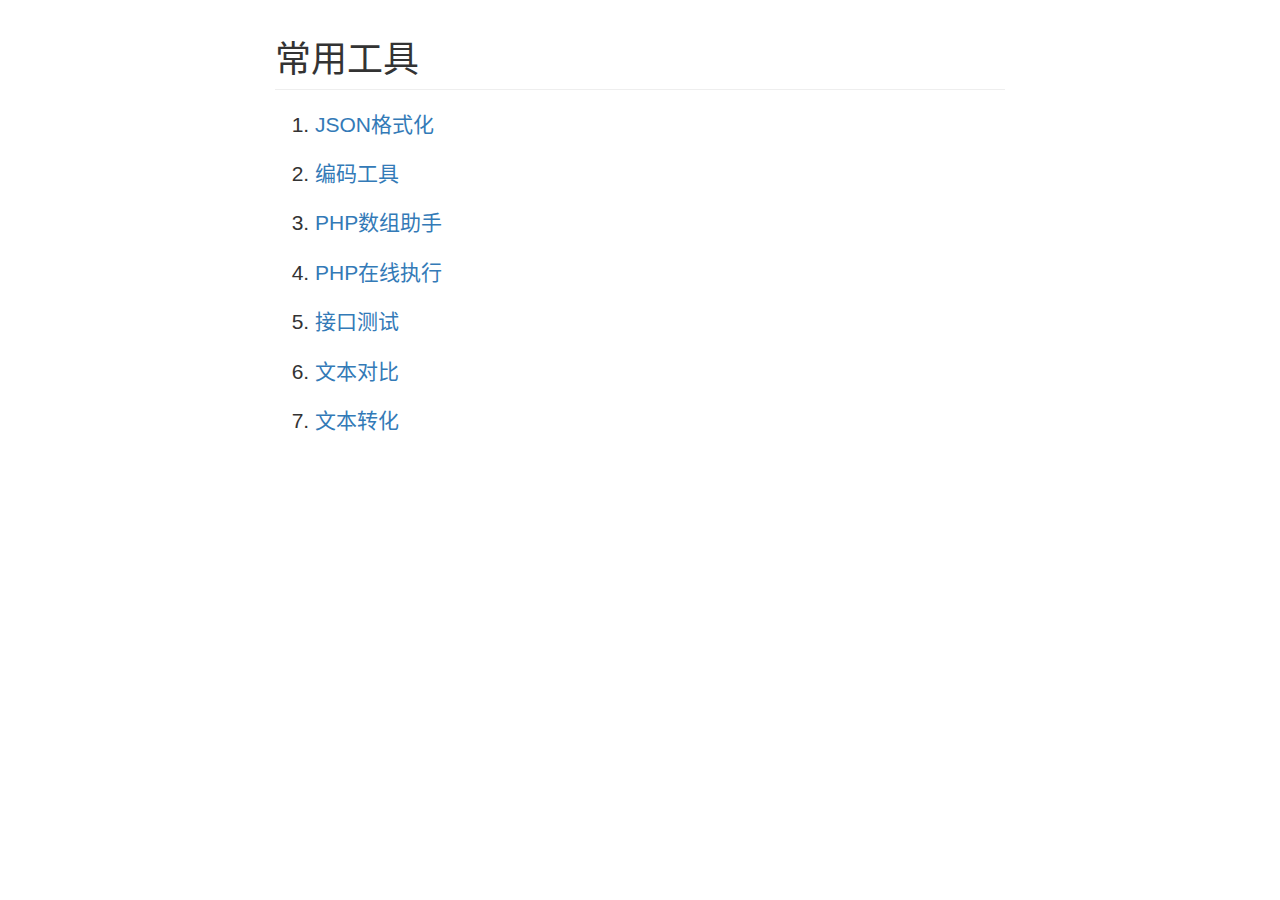
<file: index.html>
<!DOCTYPE html>
<html lang="zh-CN">
<head>
<meta charset="utf-8">
<meta http-equiv="X-UA-Compatible" content="IE=edge">
<title>
	常用工具
</title>
<link href="css/bootstrap.min.css" rel="stylesheet">
<link href="css/font-awesome.min.css" rel="stylesheet">
</head>

<body>
	<div class="container bs-docs-container">
	  <div class="col-md-8 col-md-offset-2">
		<h1 id="overview" class="page-header">常用工具</h1>
		<ol>
			<li class="lead"><a href="json.html">JSON格式化</a></li>
			<li class="lead"><a href="code.html">编码工具</a></li>
			<li class="lead"><a href="php-array.html">PHP数组助手</a></li>
			<li class="lead"><a href="php-online.html">PHP在线执行</a></li>
			<li class="lead"><a href="ajax.html">接口测试</a></li>
			<li class="lead"><a href="compare.html">文本对比</a></li>
			<li class="lead"><a href="transfer.html">文本转化</a></li>
		</ol>
	  </div>
	</div>
</body>

<script src="js/jquery.min.js"></script>
<script src="js/bootstrap.min.js"></script>
</html>
</file>
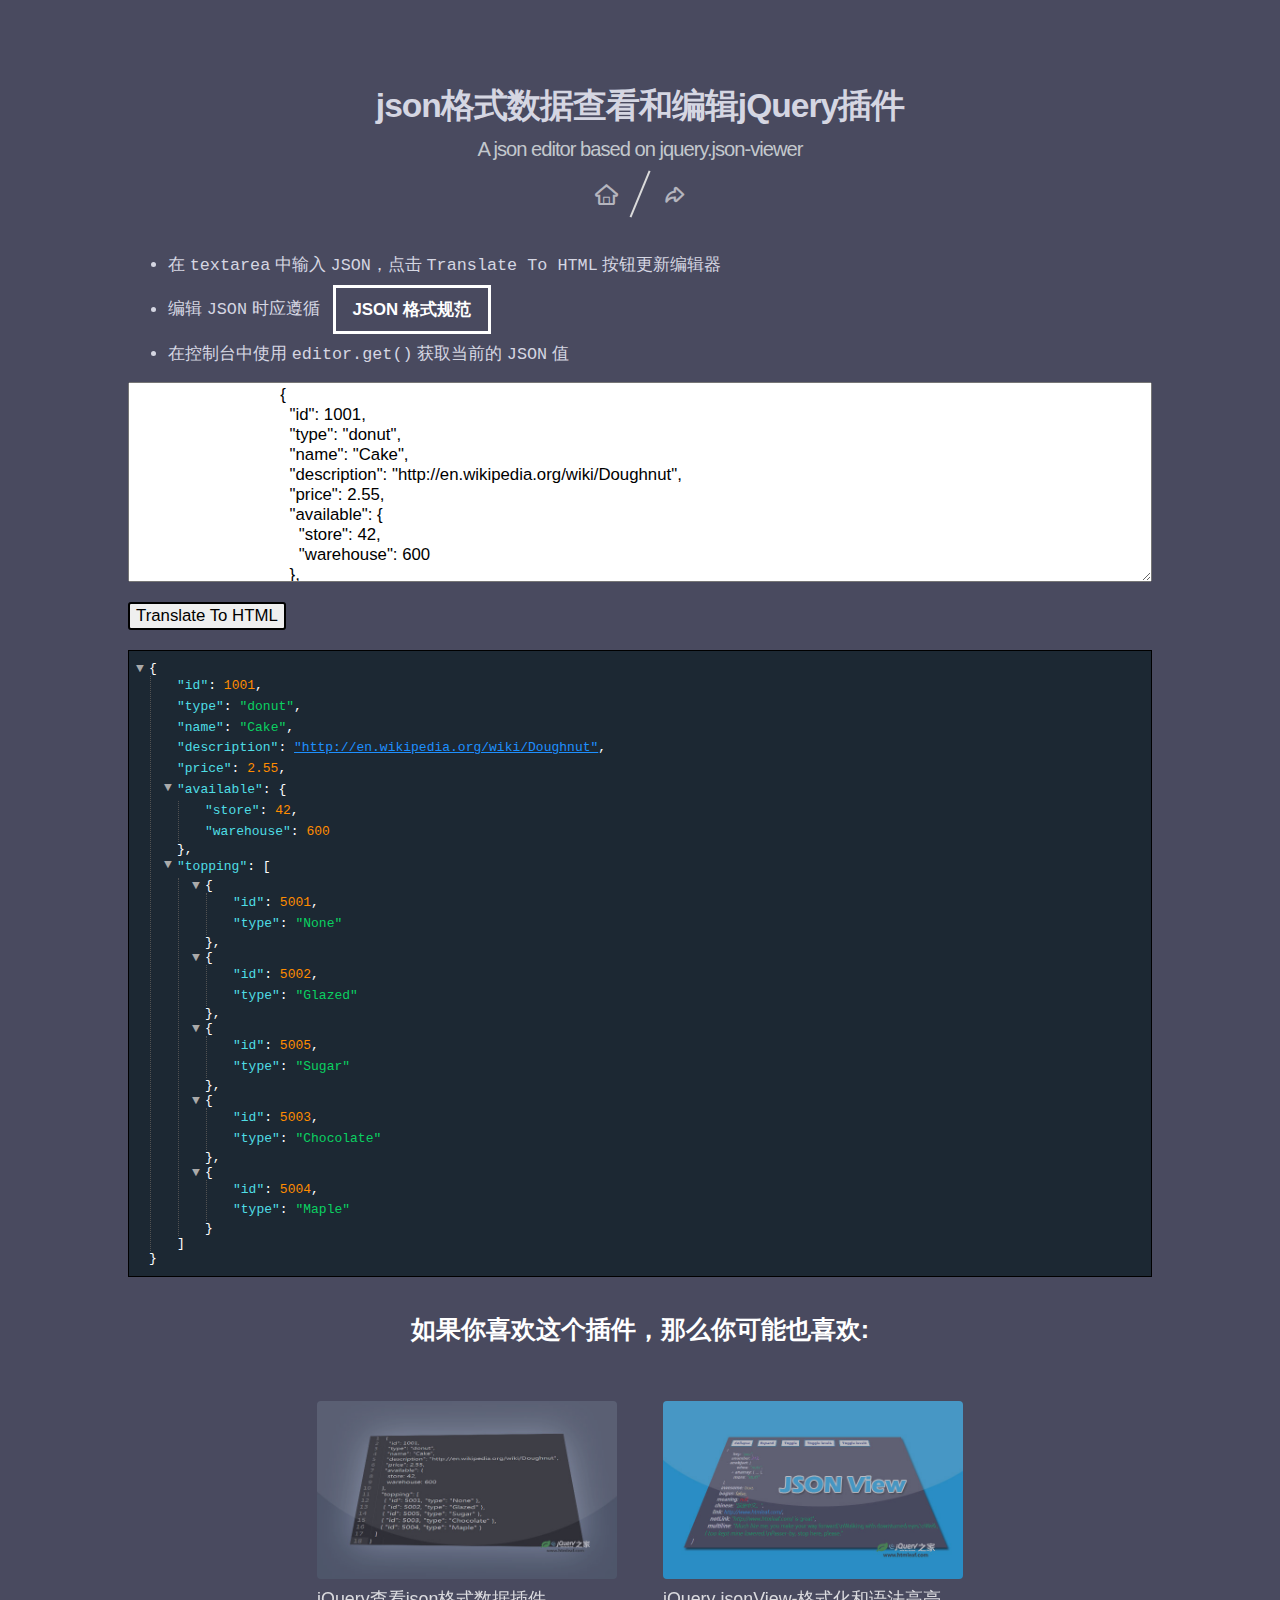
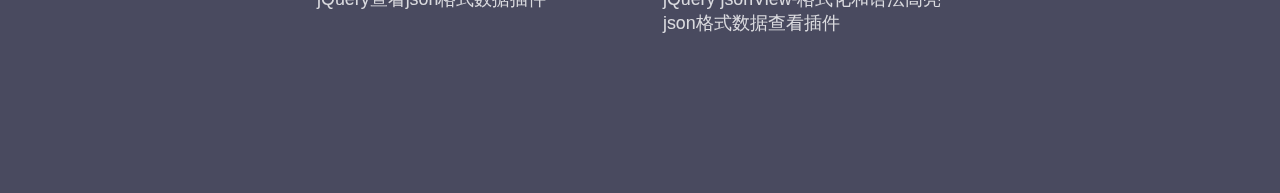
<file: plugins/jquery-json-editor/index.html>
<!DOCTYPE html>
<html lang="zh">
<head>
	<meta charset="UTF-8">
	<meta http-equiv="X-UA-Compatible" content="IE=edge,chrome=1"> 
	<meta name="viewport" content="width=device-width, initial-scale=1.0">
	<title>json格式数据查看和编辑jQuery插件|DEMO_jQuery之家-自由分享jQuery、html5、css3的插件库</title>
	<link rel="stylesheet" type="text/css" href="css/normalize.css" /><!--CSS RESET-->
	<link rel="stylesheet" type="text/css" href="css/htmleaf-demo.css"><!--演示页面样式，使用时可以不引用-->
	<style type="text/css">
        body {
            margin: 0;
            padding: 0;
            width: 80%;
            margin: 50px auto 100px;
        }
        #json-input {
            display: block;
            width: 100%;
            height: 200px;
        }
        #translate {
            display: block;
            height: 28px;
            margin: 20px 0;
            border-radius: 3px;
            border: 2px solid;
            cursor: pointer;
        }
        #json-display {
            border: 1px solid #000;
            margin: 0;
            padding: 10px 20px;
        }
    </style>
</head>
<body>
	<div class="htmleaf-container">
		<header class="htmleaf-header">
			<h1>json格式数据查看和编辑jQuery插件 <span>A json editor based on jquery.json-viewer</span></h1>
			<div class="htmleaf-links">
				<a class="htmleaf-icon icon-htmleaf-home-outline" href="http://www.htmleaf.com/" title="jQuery之家" target="_blank"><span> jQuery之家</span></a>
				<a class="htmleaf-icon icon-htmleaf-arrow-forward-outline" href="http://www.htmleaf.com/jQuery/jquery-tools/201806285198.html" title="返回下载页" target="_blank"><span> 返回下载页</span></a>
			</div>
		</header>
		<div class="htmleaf-content">
			 <ul>
			        <li>在 <code>textarea</code> 中输入 <code>JSON</code>，点击 <code>Translate To HTML</code> 按钮更新编辑器</li>
			        <li>编辑 <code>JSON</code> 时应遵循 <a class="htmleaf-demo-a"  href="http://json.org/">JSON 格式规范</a></li>
			        <li>在控制台中使用 <code>editor.get()</code> 获取当前的 <code>JSON</code> 值</li>
			    </ul>

			    <textarea id="json-input" autocomplete="off">
			        {
			          "id": 1001,
			          "type": "donut",
			          "name": "Cake",
			          "description": "http://en.wikipedia.org/wiki/Doughnut",
			          "price": 2.55,
			          "available": {
			            "store": 42,
			            "warehouse": 600
			          },
			          "topping": [
			            { "id": 5001, "type": "None" },
			            { "id": 5002, "type": "Glazed" },
			            { "id": 5005, "type": "Sugar" },
			            { "id": 5003, "type": "Chocolate" },
			            { "id": 5004, "type": "Maple" }
			          ]
			        }
			        
			    </textarea>
			    <button id="translate">Translate To HTML</button>
			    <pre id="json-display"></pre>
		</div>
		<div class="related">
		    <h3>如果你喜欢这个插件，那么你可能也喜欢:</h3>
		    <a href="http://www.htmleaf.com/jQuery/jquery-tools/201703224415.html">
			  <img src="related/1.jpg" width="300" alt="jQuery查看json格式数据插件"/>
			  <h3>jQuery查看json格式数据插件</h3>
			</a>
			<a href="http://www.htmleaf.com/jQuery/jquery-tools/jquery-jsonview.html">
			  <img src="related/2.jpg" width="300" alt="jQuery jsonView-格式化和语法高亮json格式数据查看插件"/>
			  <h3>jQuery jsonView-格式化和语法高亮json格式数据查看插件</h3>
			</a>
		</div>
	</div>
	
	<script src="js/jquery-1.11.0.min.js" type="text/javascript"></script>
	<script type="text/javascript" src="./dist/jquery.json-editor.min.js"></script>
	<script type="text/javascript">
        function getJson() {
            try {
                return JSON.parse($('#json-input').val());
            } catch (ex) {
                alert('Wrong JSON Format: ' + ex);
            }
        }

        var editor = new JsonEditor('#json-display', getJson());
        $('#translate').on('click', function () {
            editor.load(getJson());
        });
    </script>
</body>
</html>
</file>
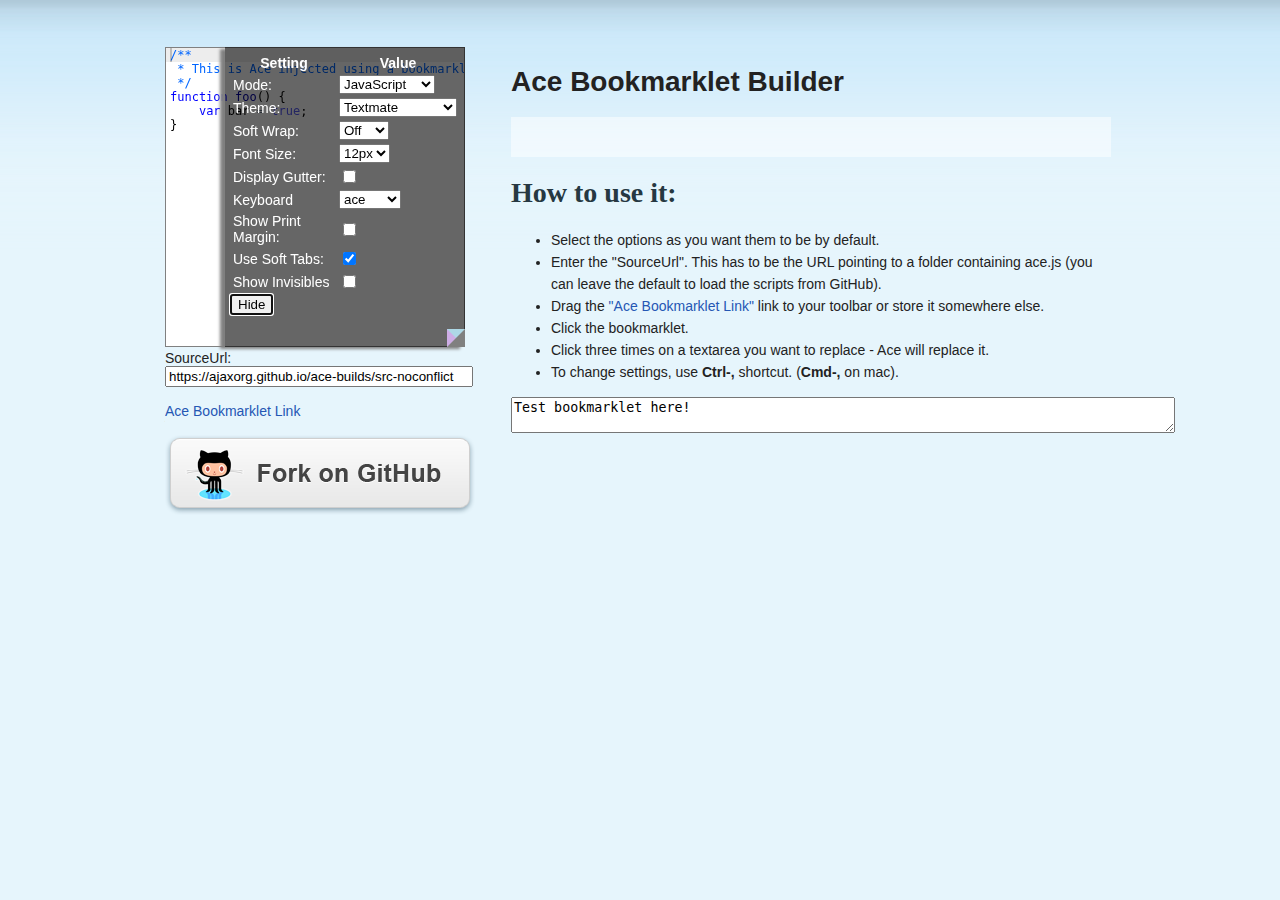
<file: plugins/ace-builds-master/demo/bookmarklet/index.html>
<!DOCTYPE html>
<html lang="en">
<head>
  <meta charset="UTF-8">
  <meta http-equiv="X-UA-Compatible" content="IE=edge,chrome=1">
  <link href="style.css" rel="stylesheet" type="text/css">
  <title>Ace Bookmarklet Builder</title>
</head>
<body>

<div id="wrapper">

<div class="content" style="width: 950px">
    <div class="column1" style="margin-top: 47px">
        <textarea id="textarea" style="width:300px; height:300px">
/**
 * This is Ace injected using a bookmarklet.
 */
function foo() {
    var bar = true;
}</textarea><br>
        SourceUrl: <br>
        <input id="srcURL" style="width:300px" value="https://ajaxorg.github.io/ace-builds/src-noconflict"></input><br>
        <br>
        <a href="#" onmouseover="buildBookmarklet()" onmousedown="buildBookmarklet()" class="bookmarkletLink">Ace Bookmarklet Link</a>
        <br>
        <br>
        <a href="https://github.com/ajaxorg/ace/">
            <div class="fork_on_github"></div>
        </a>
    </div>
    <div class="column2">
        <h1>Ace Bookmarklet Builder</h1>

        <p id="first">
        </p>

        <h2>How to use it:</h2>
        <ul>
            <li>Select the options as you want them to be by default.</li>
            <li>Enter the "SourceUrl". This has to be the URL pointing to a folder containing ace.js (you can leave the default to load the scripts from GitHub).</li>
            <li>Drag the <a href="#" onmouseover="buildBookmarklet()" onmousedown="buildBookmarklet()" class="bookmarkletLink">"Ace Bookmarklet Link"</a> link to your toolbar or store it somewhere else.</li>
            <li>Click the bookmarklet.</li>
            <li>Click three times on a textarea you want to replace - Ace will replace it.</li>
            <li>To change settings, use <strong>Ctrl-,</strong> shortcut. (<strong>Cmd-,</strong> on mac).</li>
        </ul>
        <textarea cols="80">Test bookmarklet here!</textarea>
    </div>
</div>
</div>

<script>

function inject(options, callback) {
    var load = function(path, callback) {
        var head = document.getElementsByTagName('head')[0];
        var s = document.createElement('script');

        s.src = options.baseUrl + "/" + path;
        head.appendChild(s);

        s.onload = s.onreadystatechange = function(_, isAbort) {
            if (isAbort || !s.readyState || s.readyState == "loaded" || s.readyState == "complete") {
                s = s.onload = s.onreadystatechange = null;
                if (!isAbort)
                    callback();
            }
        };
    };
    var pending = [];
    var transform = function(el) { pending.push(el) };
    load("ace.js", function() {
        ace.config.loadModule("ace/ext/textarea", function(m) {
            transform = function(el) { 
                if (!el.ace)
                    el.ace = m.transformTextarea(el, options.ace);
            };
            pending = pending.forEach(transform);
            callback && setTimeout(callback);
        });
    });
    if (options.target)
        return transform(options.target);
    window.addEventListener("click", function(e) {
        if (e.detail == 3 && e.target.localName == "textarea")
            transform(e.target);
    });
}

// Call the inject function to load the ace files.
var textAce;
inject({
    baseUrl: "../../src-noconflict",
    target: document.querySelector("textarea")
}, function () {
    // Transform the textarea on the page into an ace editor.
    textAce = document.querySelector("textarea").ace;
    textAce.setDisplaySettings(true);
    buildBookmarklet();
});


function buildBookmarklet() {
    var injectSrc = inject.toString().split("\n").join("");
    injectSrc = injectSrc.replace(/\s+/g, " ");
    Function("", injectSrc); // check if injectSrc is still valid js
    
    var options = textAce.getOptions();
    options.baseUrl = document.getElementById("srcURL").value;

    var els = document.querySelectorAll(".bookmarkletLink");
    for (var i = 0; i < els.length; i++)
        els[i].href = "javascript:(" + injectSrc + ")(" + JSON.stringify(options) + ")";
}


</script>

</body>
</html>
</file>
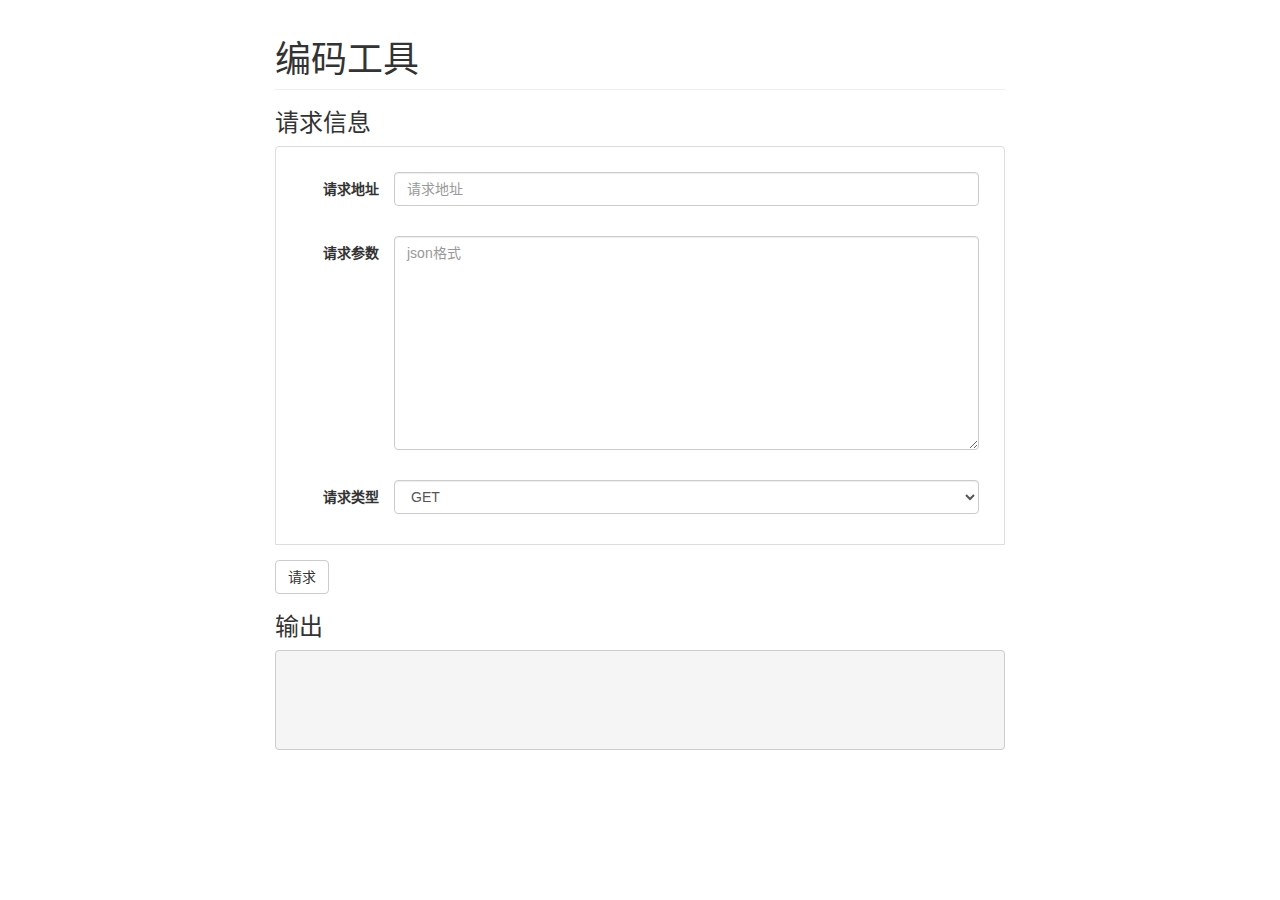
<file: ajax.html>
<!DOCTYPE html>
<html lang="zh-CN">
<head>
<meta charset="utf-8">
<meta http-equiv="X-UA-Compatible" content="IE=edge">
<title>常用工具——编码工具</title>
<link href="css/bootstrap.min.css" rel="stylesheet">
</head>

<body>
  <div class="container bs-docs-container">
    <div class="col-xs-12 col-md-10 col-md-offset-1 col-lg-8 col-lg-offset-2">
		<h1 id="overview" class="page-header">编码工具</h1>
		<h3>请求信息</h3>
		<form class="bs-example form-horizontal form-group" style="border:1px solid #ddd;border-radius: 4px 4px 0 0;padding: 25px 10px 0;">
		  <div class="form-group">
			<label for="inputEmail3" class="col-sm-2 control-label">请求地址</label>
			<div class="col-sm-10">
			  <input id="url" class="form-control form-group" type="text" placeholder="请求地址">
			</div>
		  </div>
		  <div class="form-group">
			<label for="inputEmail3" class="col-sm-2 control-label">请求参数</label>
			<div class="col-sm-10">
			  <textarea id="params" class="form-control form-group" rows="10" placeholder="json格式"></textarea>
			</div>
		  </div>
		  <div class="form-group">
			<label for="inputEmail3" class="col-sm-2 control-label">请求类型</label>
			<div class="col-sm-10">
			  <select id="type" class="form-control form-group" type="text">
				<option value="get">GET</option>
				<option value="post">POST</option>
			  </select>
			</div>
		  </div>
		</form>
		
		<div class="form-group">
		  <button id="btn" class="btn btn-default">请求</button>
		</div>
		<h3>输出</h3>
		<pre id="res" class="form-group" style="min-height:100px;" contenteditable="true"></pre>
	</div>
  </div>
</body>

<script src="js/jquery.min.js"></script>
<script src="js/bootstrap.min.js"></script>
<script>
	
	$('#btn').on('click', function () {
		try{
			eval('var params='+$('#params').val());
		}
		catch (e) {
			alert('param error:'+e);
		}
		
		params.url = $('#url').val();
		params.request_type = $('#type').val();
		
		$('#res').html('请求中……');
		$.post('php/?type=curl', params, function(res){
			$('#res').html(res);
		});
	});
	
	
</script>
</html>
</file>
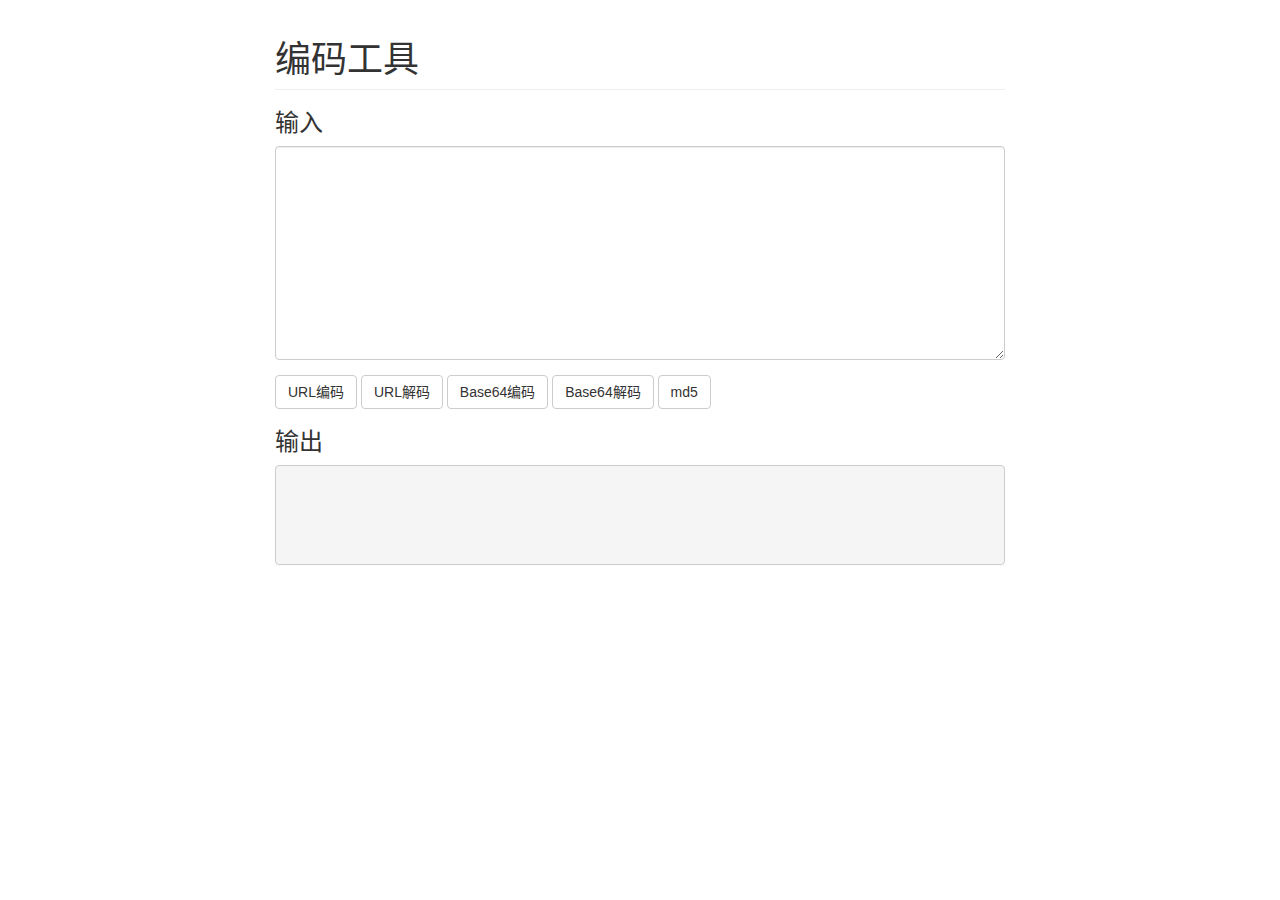
<file: code.html>
<!DOCTYPE html>
<html lang="zh-CN">
<head>
<meta charset="utf-8">
<meta http-equiv="X-UA-Compatible" content="IE=edge">
<title>常用工具——编码工具</title>
<link href="css/bootstrap.min.css" rel="stylesheet">
</head>

<body>
  <div class="container bs-docs-container">
    <div class="col-xs-12 col-md-10 col-md-offset-1 col-lg-8 col-lg-offset-2">
		<h1 id="overview" class="page-header">编码工具</h1>
		<h3>输入</h3>
		<textarea id="input" class="form-control form-group" rows="10" placeholder=""></textarea>
		<div class="form-group">
		  <button id="url_encode" class="btn btn-default">URL编码</button>
		  <button id="url_decode" class="btn btn-default">URL解码</button>
		  <button id="base64_encode" class="btn btn-default">Base64编码</button>
		  <button id="base64_decode" class="btn btn-default">Base64解码</button>
		  <button id="md5" class="btn btn-default">md5</button>
		</div>
		<h3>输出</h3>
		<pre id="res" class="form-group" style="min-height:100px;" contenteditable="true"></pre>
	</div>
  </div>
</body>

<script src="js/jquery.min.js"></script>
<script src="js/bootstrap.min.js"></script>
<script>
	
	$('#url_encode').on('click', function () {
		$('#res').html(encodeURIComponent($('#input').val()));
	});
	
	$('#url_decode').on('click', function () {
		$('#res').html(decodeURIComponent($('#input').val()));
	});
	
	var Base64 = {
		_keyStr:"ABCDEFGHIJKLMNOPQRSTUVWXYZabcdefghijklmnopqrstuvwxyz0123456789+/=",
	    encode:function (input) {
			var output = "";
			var chr1, chr2, chr3, enc1, enc2, enc3, enc4;
			var i = 0;
			input = this._utf8_encode(input);
			while (i < input.length) {
				chr1 = input.charCodeAt(i++);
				chr2 = input.charCodeAt(i++);
				chr3 = input.charCodeAt(i++);
				enc1 = chr1 >> 2;
				enc2 = ((chr1 & 3) << 4) | (chr2 >> 4);
				enc3 = ((chr2 & 15) << 2) | (chr3 >> 6);
				enc4 = chr3 & 63;
				if (isNaN(chr2)) {
					enc3 = enc4 = 64;
				} else if (isNaN(chr3)) {
					enc4 = 64;
				}
				output = output +
				this._keyStr.charAt(enc1) + this._keyStr.charAt(enc2) +
				this._keyStr.charAt(enc3) + this._keyStr.charAt(enc4);
			}
			return output;
		},
		decode:function (input) {
			var output = "";
			var chr1, chr2, chr3;
			var enc1, enc2, enc3, enc4;
			var i = 0;
			input = input.replace(/[^A-Za-z0-9\+\/\=]/g, "");
			while (i < input.length) {
				enc1 = this._keyStr.indexOf(input.charAt(i++));
				enc2 = this._keyStr.indexOf(input.charAt(i++));
				enc3 = this._keyStr.indexOf(input.charAt(i++));
				enc4 = this._keyStr.indexOf(input.charAt(i++));
				chr1 = (enc1 << 2) | (enc2 >> 4);
				chr2 = ((enc2 & 15) << 4) | (enc3 >> 2);
				chr3 = ((enc3 & 3) << 6) | enc4;
				output = output + String.fromCharCode(chr1);
				if (enc3 != 64) {
					output = output + String.fromCharCode(chr2);
				}
				if (enc4 != 64) {
					output = output + String.fromCharCode(chr3);
				}
			}
			output = this._utf8_decode(output);
			return output;
		},
		_utf8_encode:function (string) {
			string = string.replace(/\r\n/g,"\n");
			var utftext = "";
			for (var n = 0; n < string.length; n++) {
				var c = string.charCodeAt(n);
				if (c < 128) {
					utftext += String.fromCharCode(c);
				} else if((c > 127) && (c < 2048)) {
					utftext += String.fromCharCode((c >> 6) | 192);
					utftext += String.fromCharCode((c & 63) | 128);
				} else {
					utftext += String.fromCharCode((c >> 12) | 224);
					utftext += String.fromCharCode(((c >> 6) & 63) | 128);
					utftext += String.fromCharCode((c & 63) | 128);
				}
	 
			}
			return utftext;
		},
		_utf8_decode:function (utftext) {
			var string = "";
			var i = 0;
			var c = c1 = c2 = 0;
			while ( i < utftext.length ) {
				c = utftext.charCodeAt(i);
				if (c < 128) {
					string += String.fromCharCode(c);
					i++;
				} else if((c > 191) && (c < 224)) {
					c2 = utftext.charCodeAt(i+1);
					string += String.fromCharCode(((c & 31) << 6) | (c2 & 63));
					i += 2;
				} else {
					c2 = utftext.charCodeAt(i+1);
					c3 = utftext.charCodeAt(i+2);
					string += String.fromCharCode(((c & 15) << 12) | ((c2 & 63) << 6) | (c3 & 63));
					i += 3;
				}
			}
			return string;
		}
	}
	
		
	$('#base64_encode').on('click', function () {
		$('#res').html(Base64.encode($('#input').val()));
	});
	
	$('#base64_decode').on('click', function () {
		$('#res').html(Base64.decode($('#input').val()));
	});
	
	function md5(string) {
		function md5_RotateLeft(lValue, iShiftBits) {
			return (lValue << iShiftBits) | (lValue >>> (32 - iShiftBits));
		}
		function md5_AddUnsigned(lX, lY) {
			var lX4, lY4, lX8, lY8, lResult;
			lX8 = (lX & 0x80000000);
			lY8 = (lY & 0x80000000);
			lX4 = (lX & 0x40000000);
			lY4 = (lY & 0x40000000);
			lResult = (lX & 0x3FFFFFFF) + (lY & 0x3FFFFFFF);
			if (lX4 & lY4) {
				return (lResult ^ 0x80000000 ^ lX8 ^ lY8);
			}
			if (lX4 | lY4) {
				if (lResult & 0x40000000) {
					return (lResult ^ 0xC0000000 ^ lX8 ^ lY8);
				} else {
					return (lResult ^ 0x40000000 ^ lX8 ^ lY8);
				}
			} else {
				return (lResult ^ lX8 ^ lY8);
			}
		}
		function md5_F(x, y, z) {
			return (x & y) | ((~x) & z);
		}
		function md5_G(x, y, z) {
			return (x & z) | (y & (~z));
		}
		function md5_H(x, y, z) {
			return (x ^ y ^ z);
		}
		function md5_I(x, y, z) {
			return (y ^ (x | (~z)));
		}
		function md5_FF(a, b, c, d, x, s, ac) {
			a = md5_AddUnsigned(a, md5_AddUnsigned(md5_AddUnsigned(md5_F(b, c, d), x), ac));
			return md5_AddUnsigned(md5_RotateLeft(a, s), b);
		};
		function md5_GG(a, b, c, d, x, s, ac) {
			a = md5_AddUnsigned(a, md5_AddUnsigned(md5_AddUnsigned(md5_G(b, c, d), x), ac));
			return md5_AddUnsigned(md5_RotateLeft(a, s), b);
		};
		function md5_HH(a, b, c, d, x, s, ac) {
			a = md5_AddUnsigned(a, md5_AddUnsigned(md5_AddUnsigned(md5_H(b, c, d), x), ac));
			return md5_AddUnsigned(md5_RotateLeft(a, s), b);
		};
		function md5_II(a, b, c, d, x, s, ac) {
			a = md5_AddUnsigned(a, md5_AddUnsigned(md5_AddUnsigned(md5_I(b, c, d), x), ac));
			return md5_AddUnsigned(md5_RotateLeft(a, s), b);
		};
		function md5_ConvertToWordArray(string) {
			var lWordCount;
			var lMessageLength = string.length;
			var lNumberOfWords_temp1 = lMessageLength + 8;
			var lNumberOfWords_temp2 = (lNumberOfWords_temp1 - (lNumberOfWords_temp1 % 64)) / 64;
			var lNumberOfWords = (lNumberOfWords_temp2 + 1) * 16;
			var lWordArray = Array(lNumberOfWords - 1);
			var lBytePosition = 0;
			var lByteCount = 0;
			while (lByteCount < lMessageLength) {
				lWordCount = (lByteCount - (lByteCount % 4)) / 4;
				lBytePosition = (lByteCount % 4) * 8;
				lWordArray[lWordCount] = (lWordArray[lWordCount] | (string.charCodeAt(lByteCount) << lBytePosition));
				lByteCount++;
			}
			lWordCount = (lByteCount - (lByteCount % 4)) / 4;
			lBytePosition = (lByteCount % 4) * 8;
			lWordArray[lWordCount] = lWordArray[lWordCount] | (0x80 << lBytePosition);
			lWordArray[lNumberOfWords - 2] = lMessageLength << 3;
			lWordArray[lNumberOfWords - 1] = lMessageLength >>> 29;
			return lWordArray;
		};
		function md5_WordToHex(lValue) {
			var WordToHexValue = "",
				WordToHexValue_temp = "",
				lByte, lCount;
			for (lCount = 0; lCount <= 3; lCount++) {
				lByte = (lValue >>> (lCount * 8)) & 255;
				WordToHexValue_temp = "0" + lByte.toString(16);
				WordToHexValue = WordToHexValue + WordToHexValue_temp.substr(WordToHexValue_temp.length - 2, 2);
			}
			return WordToHexValue;
		};
		function md5_Utf8Encode(string) {
			string = string.replace(/\r\n/g, "\n");
			var utftext = "";
			for (var n = 0; n < string.length; n++) {
				var c = string.charCodeAt(n);
				if (c < 128) {
					utftext += String.fromCharCode(c);
				} else if ((c > 127) && (c < 2048)) {
					utftext += String.fromCharCode((c >> 6) | 192);
					utftext += String.fromCharCode((c & 63) | 128);
				} else {
					utftext += String.fromCharCode((c >> 12) | 224);
					utftext += String.fromCharCode(((c >> 6) & 63) | 128);
					utftext += String.fromCharCode((c & 63) | 128);
				}
			}
			return utftext;
		};
		var x = Array();
		var k, AA, BB, CC, DD, a, b, c, d;
		var S11 = 7,
			S12 = 12,
			S13 = 17,
			S14 = 22;
		var S21 = 5,
			S22 = 9,
			S23 = 14,
			S24 = 20;
		var S31 = 4,
			S32 = 11,
			S33 = 16,
			S34 = 23;
		var S41 = 6,
			S42 = 10,
			S43 = 15,
			S44 = 21;
		string = md5_Utf8Encode(string);
		x = md5_ConvertToWordArray(string);
		a = 0x67452301;
		b = 0xEFCDAB89;
		c = 0x98BADCFE;
		d = 0x10325476;
		for (k = 0; k < x.length; k += 16) {
			AA = a;
			BB = b;
			CC = c;
			DD = d;
			a = md5_FF(a, b, c, d, x[k + 0], S11, 0xD76AA478);
			d = md5_FF(d, a, b, c, x[k + 1], S12, 0xE8C7B756);
			c = md5_FF(c, d, a, b, x[k + 2], S13, 0x242070DB);
			b = md5_FF(b, c, d, a, x[k + 3], S14, 0xC1BDCEEE);
			a = md5_FF(a, b, c, d, x[k + 4], S11, 0xF57C0FAF);
			d = md5_FF(d, a, b, c, x[k + 5], S12, 0x4787C62A);
			c = md5_FF(c, d, a, b, x[k + 6], S13, 0xA8304613);
			b = md5_FF(b, c, d, a, x[k + 7], S14, 0xFD469501);
			a = md5_FF(a, b, c, d, x[k + 8], S11, 0x698098D8);
			d = md5_FF(d, a, b, c, x[k + 9], S12, 0x8B44F7AF);
			c = md5_FF(c, d, a, b, x[k + 10], S13, 0xFFFF5BB1);
			b = md5_FF(b, c, d, a, x[k + 11], S14, 0x895CD7BE);
			a = md5_FF(a, b, c, d, x[k + 12], S11, 0x6B901122);
			d = md5_FF(d, a, b, c, x[k + 13], S12, 0xFD987193);
			c = md5_FF(c, d, a, b, x[k + 14], S13, 0xA679438E);
			b = md5_FF(b, c, d, a, x[k + 15], S14, 0x49B40821);
			a = md5_GG(a, b, c, d, x[k + 1], S21, 0xF61E2562);
			d = md5_GG(d, a, b, c, x[k + 6], S22, 0xC040B340);
			c = md5_GG(c, d, a, b, x[k + 11], S23, 0x265E5A51);
			b = md5_GG(b, c, d, a, x[k + 0], S24, 0xE9B6C7AA);
			a = md5_GG(a, b, c, d, x[k + 5], S21, 0xD62F105D);
			d = md5_GG(d, a, b, c, x[k + 10], S22, 0x2441453);
			c = md5_GG(c, d, a, b, x[k + 15], S23, 0xD8A1E681);
			b = md5_GG(b, c, d, a, x[k + 4], S24, 0xE7D3FBC8);
			a = md5_GG(a, b, c, d, x[k + 9], S21, 0x21E1CDE6);
			d = md5_GG(d, a, b, c, x[k + 14], S22, 0xC33707D6);
			c = md5_GG(c, d, a, b, x[k + 3], S23, 0xF4D50D87);
			b = md5_GG(b, c, d, a, x[k + 8], S24, 0x455A14ED);
			a = md5_GG(a, b, c, d, x[k + 13], S21, 0xA9E3E905);
			d = md5_GG(d, a, b, c, x[k + 2], S22, 0xFCEFA3F8);
			c = md5_GG(c, d, a, b, x[k + 7], S23, 0x676F02D9);
			b = md5_GG(b, c, d, a, x[k + 12], S24, 0x8D2A4C8A);
			a = md5_HH(a, b, c, d, x[k + 5], S31, 0xFFFA3942);
			d = md5_HH(d, a, b, c, x[k + 8], S32, 0x8771F681);
			c = md5_HH(c, d, a, b, x[k + 11], S33, 0x6D9D6122);
			b = md5_HH(b, c, d, a, x[k + 14], S34, 0xFDE5380C);
			a = md5_HH(a, b, c, d, x[k + 1], S31, 0xA4BEEA44);
			d = md5_HH(d, a, b, c, x[k + 4], S32, 0x4BDECFA9);
			c = md5_HH(c, d, a, b, x[k + 7], S33, 0xF6BB4B60);
			b = md5_HH(b, c, d, a, x[k + 10], S34, 0xBEBFBC70);
			a = md5_HH(a, b, c, d, x[k + 13], S31, 0x289B7EC6);
			d = md5_HH(d, a, b, c, x[k + 0], S32, 0xEAA127FA);
			c = md5_HH(c, d, a, b, x[k + 3], S33, 0xD4EF3085);
			b = md5_HH(b, c, d, a, x[k + 6], S34, 0x4881D05);
			a = md5_HH(a, b, c, d, x[k + 9], S31, 0xD9D4D039);
			d = md5_HH(d, a, b, c, x[k + 12], S32, 0xE6DB99E5);
			c = md5_HH(c, d, a, b, x[k + 15], S33, 0x1FA27CF8);
			b = md5_HH(b, c, d, a, x[k + 2], S34, 0xC4AC5665);
			a = md5_II(a, b, c, d, x[k + 0], S41, 0xF4292244);
			d = md5_II(d, a, b, c, x[k + 7], S42, 0x432AFF97);
			c = md5_II(c, d, a, b, x[k + 14], S43, 0xAB9423A7);
			b = md5_II(b, c, d, a, x[k + 5], S44, 0xFC93A039);
			a = md5_II(a, b, c, d, x[k + 12], S41, 0x655B59C3);
			d = md5_II(d, a, b, c, x[k + 3], S42, 0x8F0CCC92);
			c = md5_II(c, d, a, b, x[k + 10], S43, 0xFFEFF47D);
			b = md5_II(b, c, d, a, x[k + 1], S44, 0x85845DD1);
			a = md5_II(a, b, c, d, x[k + 8], S41, 0x6FA87E4F);
			d = md5_II(d, a, b, c, x[k + 15], S42, 0xFE2CE6E0);
			c = md5_II(c, d, a, b, x[k + 6], S43, 0xA3014314);
			b = md5_II(b, c, d, a, x[k + 13], S44, 0x4E0811A1);
			a = md5_II(a, b, c, d, x[k + 4], S41, 0xF7537E82);
			d = md5_II(d, a, b, c, x[k + 11], S42, 0xBD3AF235);
			c = md5_II(c, d, a, b, x[k + 2], S43, 0x2AD7D2BB);
			b = md5_II(b, c, d, a, x[k + 9], S44, 0xEB86D391);
			a = md5_AddUnsigned(a, AA);
			b = md5_AddUnsigned(b, BB);
			c = md5_AddUnsigned(c, CC);
			d = md5_AddUnsigned(d, DD);
		}
		return (md5_WordToHex(a) + md5_WordToHex(b) + md5_WordToHex(c) + md5_WordToHex(d)).toLowerCase();
	}
	
	$('#md5').on('click', function () {
		$('#res').html(md5($('#input').val()));
	});
	
</script>
</html>
</file>
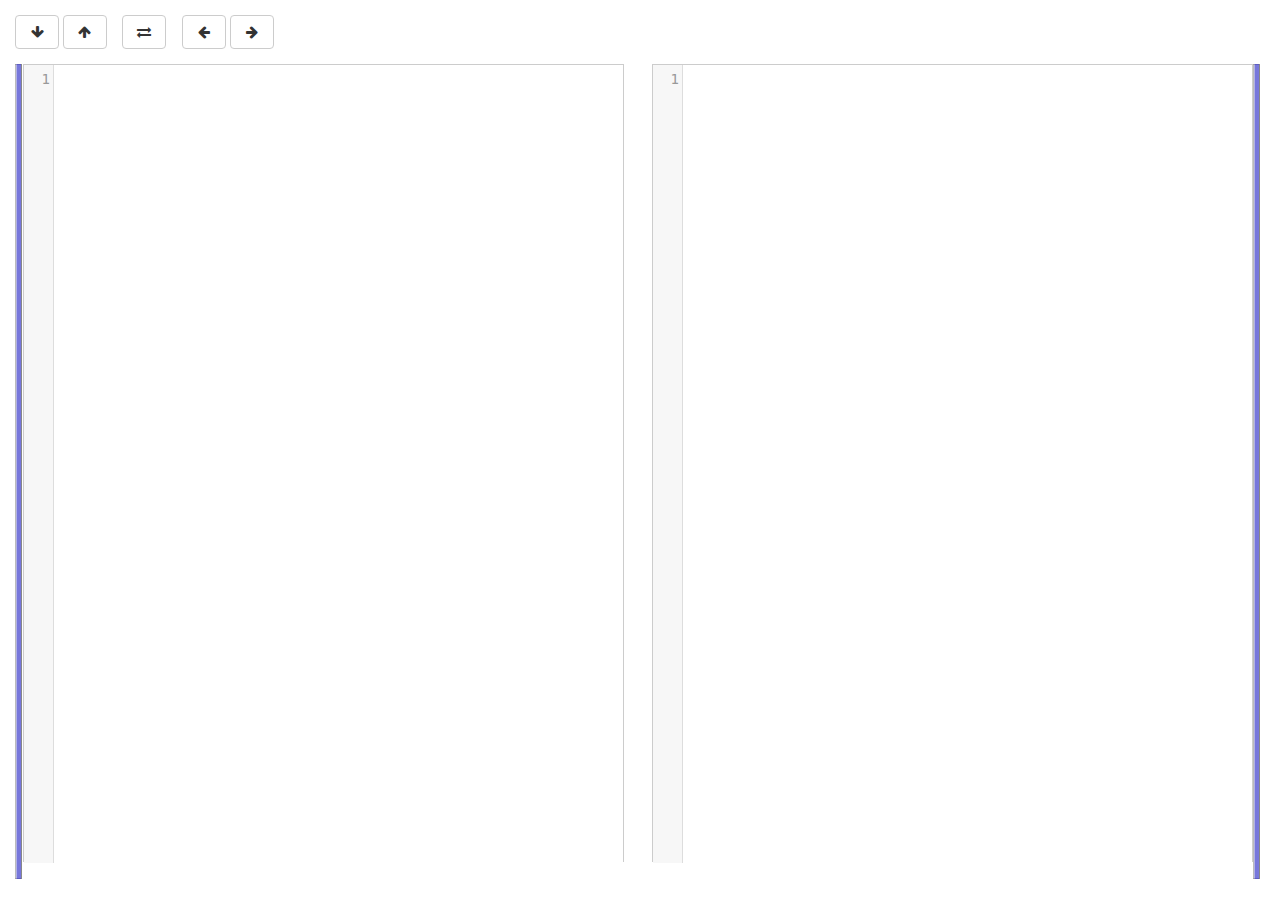
<file: compare.html>
<!DOCTYPE html>
<html lang="zh-CN">
<head>
<meta charset="utf-8">
<meta http-equiv="X-UA-Compatible" content="IE=edge">
<title>常用工具——文本比较</title>
<link href="css/bootstrap.min.css" rel="stylesheet">
<link href="css/font-awesome.min.css" rel="stylesheet">
</head>

<body>
  <div style="padding:15px">
    <div class="form-group">
	  <button id="next" class="btn btn-default"><i class="fa fa-fw fa-arrow-down"></i></button>
	  <button id="prev" class="btn btn-default"><i class="fa fa-fw fa-arrow-up"></i></button>
	  &nbsp;&nbsp;
	  <button id="swap" class="btn btn-default"><i class="fa fa-fw fa-exchange"></i></button>
	  &nbsp;&nbsp;
	  <button id="left" class="btn btn-default"><i class="fa fa-fw fa-arrow-left"></i></button>
	  <button id="right" class="btn btn-default"><i class="fa fa-fw fa-arrow-right"></i></button>
    </div>
    <div style="min-height:800px">
	  <div id="mergely" style="clear:both;"></div>
	</div>
  </div>
</body>

<script src="js/jquery.min.js"></script>
<script src="js/bootstrap.min.js"></script>
<script src="js/codemirror/codemirror.min.js"></script>
<link rel="stylesheet" media="all" href="js/codemirror/codemirror.css" />
<script src="js/searchcursor.min.js"></script>
<script src="js/mergely/mergely.js" type="text/javascript"></script>
<link rel="stylesheet" media="all" href="js/mergely/mergely.css" />
<style>
#mergely-splash {
	display:none;
}
</style>

<script>
	
$(document).ready(function () {
    $('#mergely').mergely();
	
	$('#next').on('click', function(){
		$('#mergely').mergely('scrollToDiff', 'next');
	});
	$('#prev').on('click', function(){
		$('#mergely').mergely('scrollToDiff', 'prev');
	});
	
	$('#swap').on('click', function(){
		$('#mergely').mergely('swap');
	});
	
	$('#right').on('click', function(){
		$('#mergely').mergely('mergeCurrentChange', 'rhs');
	});
	$('#left').on('click', function(){
		$('#mergely').mergely('mergeCurrentChange', 'lhs');
	});
});
	
</script>
</html>
</file>
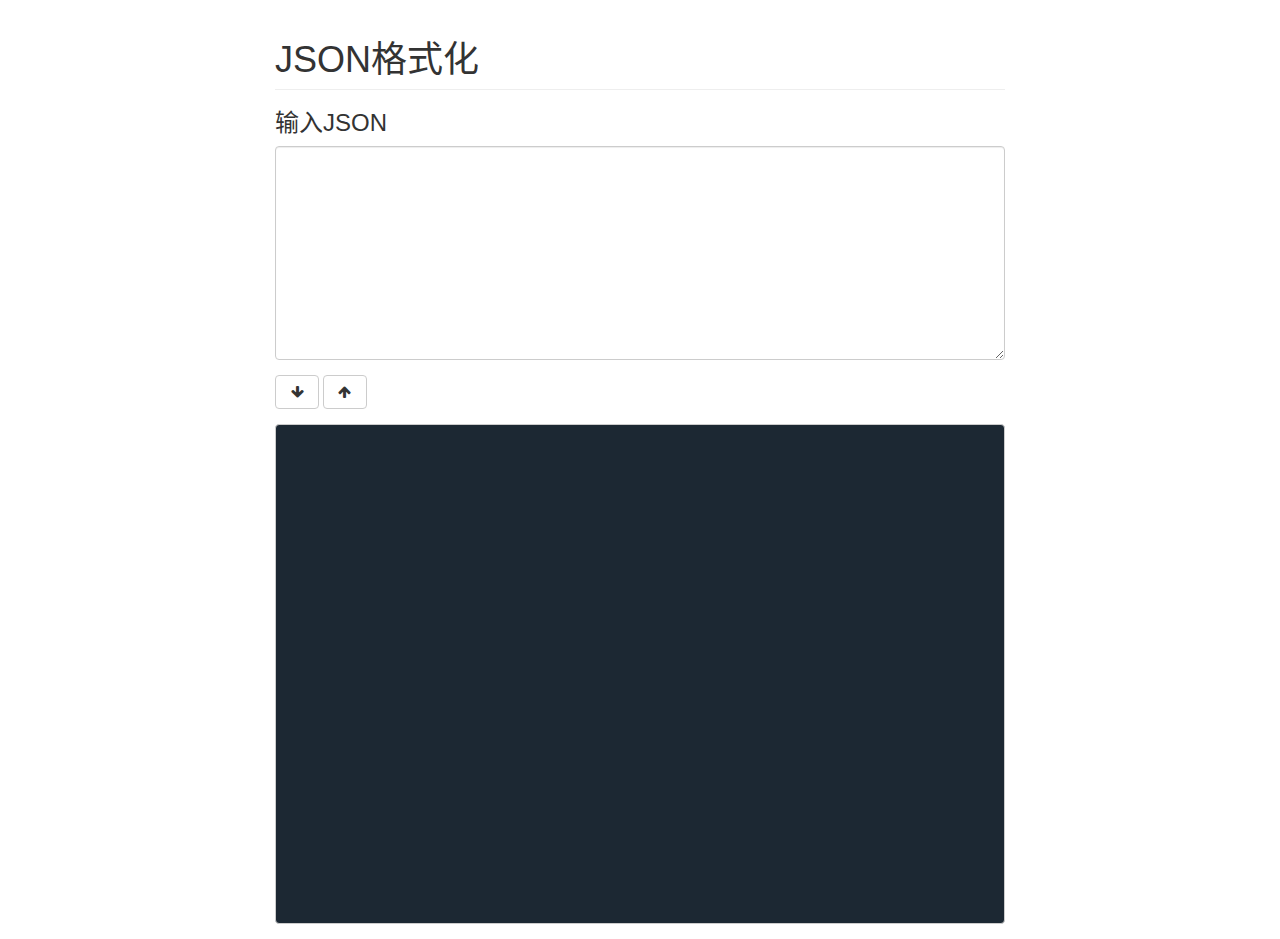
<file: json.html>
<!DOCTYPE html>
<html lang="zh-CN">
<head>
<meta charset="utf-8">
<meta http-equiv="X-UA-Compatible" content="IE=edge">
<title>常用工具——JSON格式化</title>
<link href="css/bootstrap.min.css" rel="stylesheet">
<link href="css/font-awesome.min.css" rel="stylesheet">
</head>

<body>
  <div class="container bs-docs-container">
    <div class="col-xs-12 col-md-10 col-md-offset-1 col-lg-8 col-lg-offset-2">
		<h1 id="overview" class="page-header">JSON格式化</h1>
		<h3>输入JSON</h3>
		<textarea id="json-input" class="form-control form-group" rows="10" placeholder=""></textarea>
		<div class="form-group">
		  <button id="translate" class="btn btn-default"><i class="fa fa-fw fa-arrow-down"></i></button>
		  <button id="back" class="btn btn-default"><i class="fa fa-fw fa-arrow-up"></i></button>
		</div>
		<pre id="json-display" class="json-editor-blackbord form-group" style="min-height:500px;padding:10px 18px" contenteditable="true"></pre>
	</div>
  </div>
</body>

<script src="js/jquery.min.js"></script>
<script src="js/bootstrap.min.js"></script>
<script src="js/jquery.json-editor.min.js"></script>
<script>
	function getJson() {
		if (!$('#json-input').val()) {
			return '';
		}
		try {
			return JSON.parse($('#json-input').val());
		} catch (ex) {
			alert('Wrong JSON Format: ' + ex);
		}
	}

	
    $('#translate').on('click', function () {
		if (typeof editor == 'undefined') {
			editor = new JsonEditor('#json-display', getJson());
		}
		else {
			editor.load(getJson());
		}
	});
	
	$('#back').on('click', function () {
		$('#json-input').val(JSON.stringify(editor.get()));
	});
	
</script>
</html>
</file>
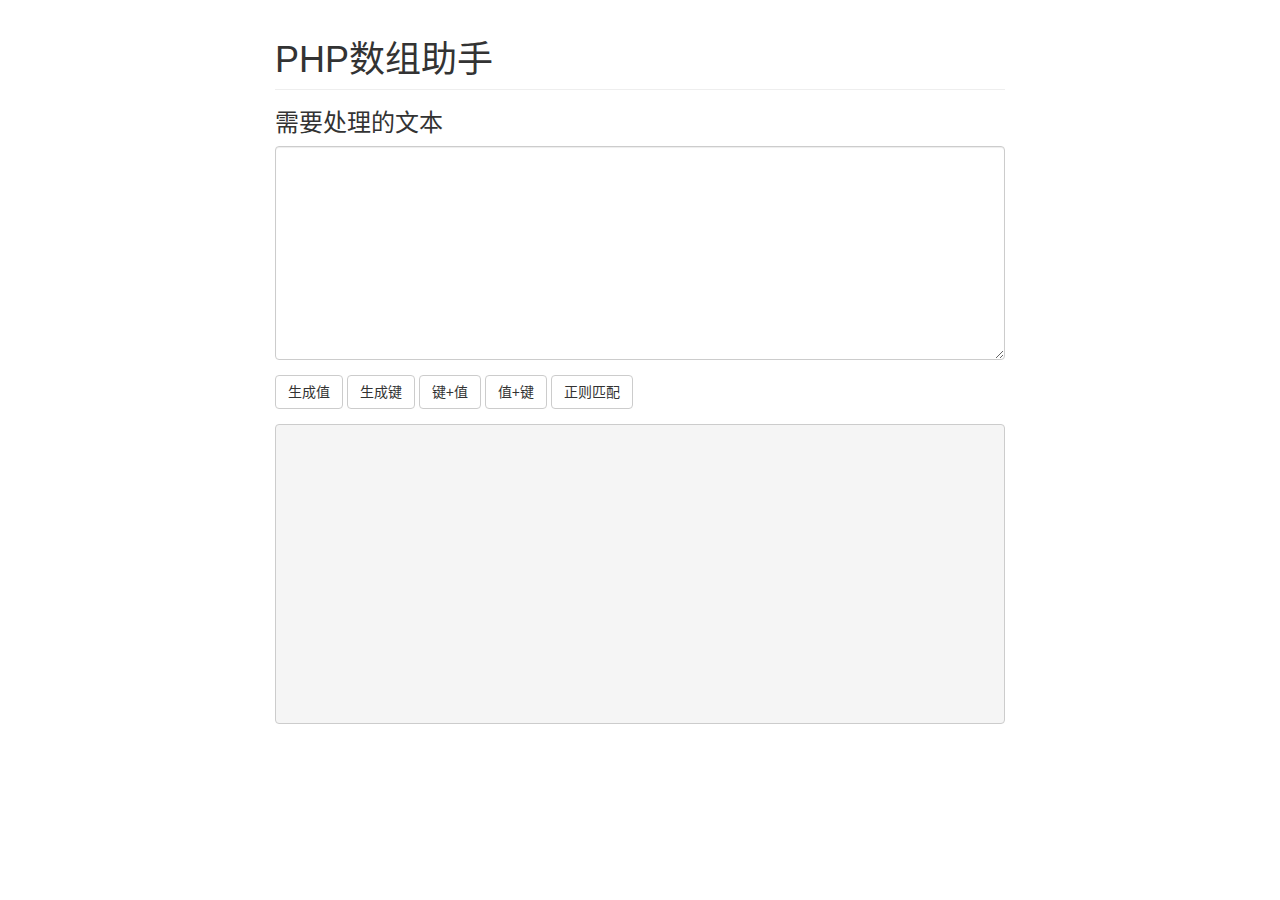
<file: php-array.html>
<!DOCTYPE html>
<html lang="zh-CN">
<head>
<meta charset="utf-8">
<meta http-equiv="X-UA-Compatible" content="IE=edge">
<title>常用工具——PHP数组助手</title>
<link href="css/bootstrap.min.css" rel="stylesheet">
</head>

<body>
  <div class="container bs-docs-container">
    <div class="col-xs-12 col-md-10 col-md-offset-1 col-lg-8 col-lg-offset-2">
		<h1 id="overview" class="page-header">PHP数组助手</h1>
		<h3>需要处理的文本</h3>
		<textarea id="input" class="form-control form-group" rows="10" placeholder=""></textarea>
		
		<div class="form-group">
		  <button id="value" class="btn btn-default">生成值</button>
		  <button id="key" class="btn btn-default">生成键</button>
		  <button id="key_value" class="btn btn-default">键+值</button>
		  <button id="value_key" class="btn btn-default">值+键</button>
		  <button id="reg" class="btn btn-default">正则匹配</button>
		</div>
			
		<div id="reg_contents" class="form-group" style="display:none">
		  <div class="col-sm-4">
		    <select id="reg_type" class="form-control"></select>
		  </div>
		  
		  <div class="col-sm-5">
		    <input id="key_reg" class="form-control" type="text" placeholder="键匹配正则" >
		  </div>
		  
		  <div class="col-sm-5">
		    <input id="value_reg" class="form-control" type="text" placeholder="值匹配正则" >
		  </div>
		</div>
		
		<pre id="res" class="json-editor-blackbord form-group" style="min-height:300px;padding:10px 18px" contenteditable="true"></pre>
	</div>
  </div>
</body>

<script src="js/jquery.min.js"></script>
<script src="js/bootstrap.min.js"></script>
<script>
	
    $('#value').on('click', function () {
		var input = $('#input').val();
		var res = '';
		
		var texts = input.split("\n");
		
		for(var i in texts) {
			res += "    '" + texts[i] + "',\n";
		}
		
		$('#res').html("array(\n"+res+");");
	});
	
	$('#key').on('click', function () {
		var input = $('#input').val();
		var res = '';
		
		var texts = input.split("\n");
		
		var max_length = 4;
		for(var i in texts) {
			if (texts[i].length > max_length) {
				max_length = texts[i].length;
			}
		}
		max_length += 2;
		max_length = Math.ceil(max_length/4) * 4 - 2;
		
		for(var i in texts) {
			res += "    '" + texts[i] + "'" + ' '.repeat(max_length-texts[i].length) + "=>  '',\n";
		}
		
		$('#res').html("array(\n"+res+");");
	});
	
	$('#key_value').on('click', function () {
		var input = $('#input').val();
		var res = '';
		
		var texts = input.split("\n");
		
		var max_length = 4;
		for(var i in texts) {
			if (texts[i].match(/^\s*$/)) {
				continue;
			}
			var text = texts[i].split("\t");
			if (text[0].length > max_length) {
				max_length = text[0].length;
			}
		}
		max_length += 2;
		max_length = Math.ceil(max_length/4) * 4 - 2;
		
		for(var i in texts) {
			if (texts[i].match(/^\s*$/)) {
				continue;
			}
			var text = texts[i].split("\t");
			res += "    '" + text[0] + "'" + ' '.repeat(max_length-text[0].length) + "=>  '" + text[1] + "',\n";
		}
		
		$('#res').html("array(\n"+res+");");
	});
	
	$('#value_key').on('click', function () {
		var input = $('#input').val();
		var res = '';
		
		var texts = input.split("\n");
		
		var max_length = 4;
		for(var i in texts) {
			if (texts[i].match(/^\s*$/)) {
				continue;
			}
			var text = texts[i].split("\t");
			if (text[1].length > max_length) {
				max_length = text[1].length;
			}
		}
		max_length += 2;
		max_length = Math.ceil(max_length/4) * 4 - 2;
		
		for(var i in texts) {
			if (texts[i].match(/^\s*$/)) {
				continue;
			}
			var text = texts[i].split("\t");
			res += "    '" + text[1] + "'" + ' '.repeat(max_length-text[1].length) + "=>  '" + text[0] + "',\n";
		}
		
		$('#res').html("array(\n"+res+");");
	});
	
	var reg_map = [
		{name:'IOS商品配置',reg_key:/(?<=vendorPid\s\=\s")[\S]+(?=")/,reg_value:/(?<=\[)\d+(?=\])/,selected:false},
	];
	
	for (var i in reg_map) {
		$('#reg_type').append('<option value="'+i+'" '+ (reg_map[i].selected ? 'selected' : '') +'>'+reg_map[i].name+'</option>');
	}
	
	$('#reg_type').on('change', function(){
		var i = $(this).val();
		$('#key_reg').val(reg_map[i].reg_key);
		$('#value_reg').val(reg_map[i].reg_value);
	});
	
	$('#reg_type').trigger('change');
	
	$('#reg').on('click', function () {
		$('#res').html("正在处理……");
		if ($('#reg_contents').is(':hidden')) {
			$('#reg_contents').css('display', 'flex');
			return;
		}
		
		try{
			var key_reg = eval($('#key_reg').val());
			var value_reg = eval($('#value_reg').val());
		}
		catch(err) {
			alert(err);
			return;
		}
	
	
		var input = $('#input').val();
		var res = '';
		
		var texts = input.split("\n");
		
		var max_length = 4;
		for(var i in texts) {
			if (texts[i].match(/^\s*$/)) {
				continue;
			}
			var key_match = texts[i].match(key_reg);
			
			if (key_match && key_match[0].length > max_length) {
				max_length = key_match[0].length;
			}
		}
		max_length += 2;
		max_length = Math.ceil(max_length/4) * 4 - 2;
		
		for(var i in texts) {
			if (texts[i].match(/^\s*$/)) {
				continue;
			}
			
			var key_match = texts[i].match(key_reg);
			var value_match = texts[i].match(value_reg);
			
			if (!key_match || !key_match) {
				res += '//' + texts[i] + "\n";
			}
			else {
				res += "    '" + key_match[0] + "'" + ' '.repeat(max_length-key_match[0].length) + "=>  '" + value_match[0] + "',\n";
			}
		}
		
		$('#res').html("array(\n"+res+");");
	});
	
	
</script>
</html>
</file>
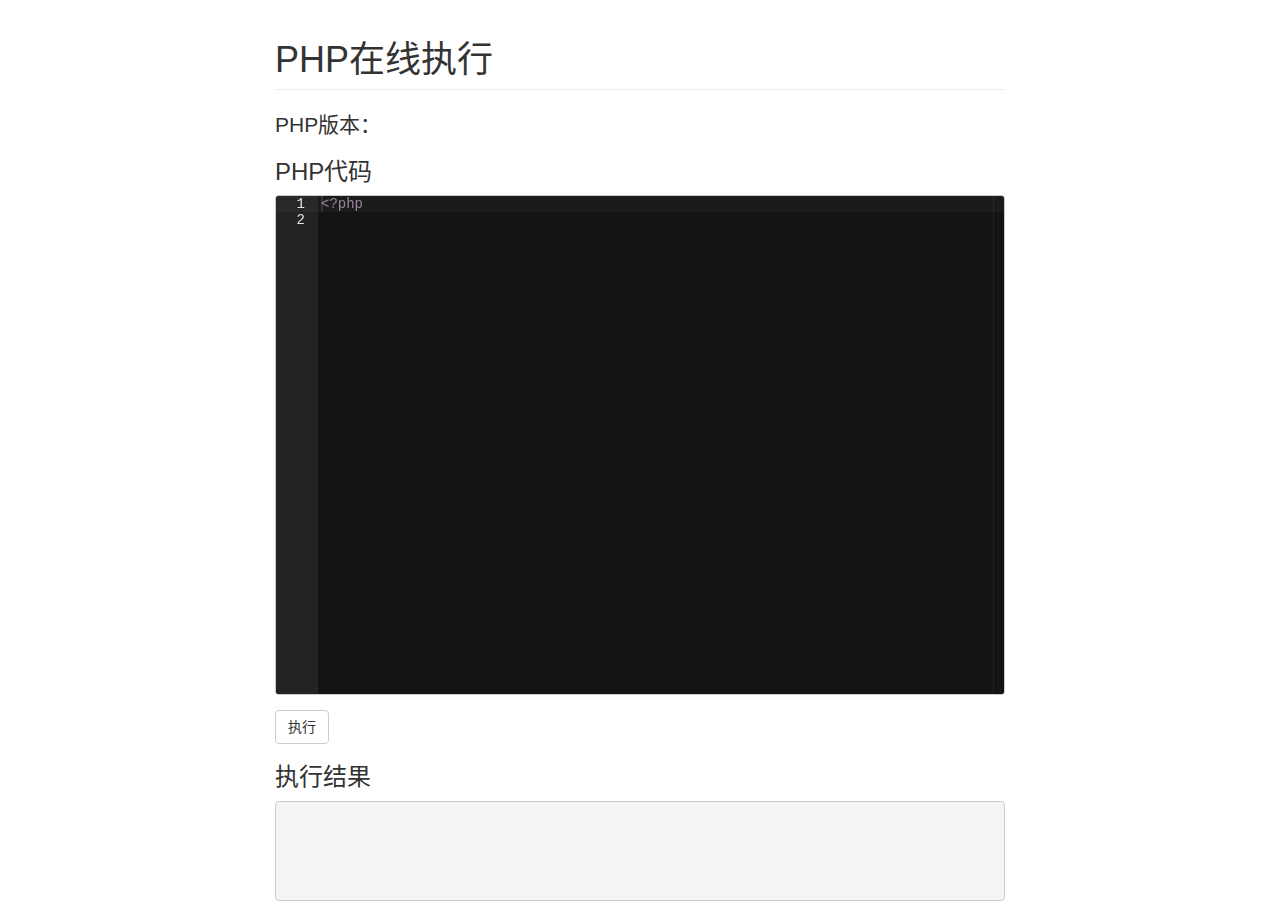
<file: php-online.html>
<!DOCTYPE html>
<html lang="zh-CN">
<head>
<meta charset="utf-8">
<meta http-equiv="X-UA-Compatible" content="IE=edge">
<title>常用工具——PHP在线执行</title>
<link href="css/bootstrap.min.css" rel="stylesheet">
</head>

<body>
  <div class="container bs-docs-container">
    <div class="col-xs-12 col-md-10 col-md-offset-1 col-lg-8 col-lg-offset-2">
		<h1 id="overview" class="page-header">PHP在线执行</h1>
		<p class="lead">PHP版本：<script src="php/?type=version" type="text/javascript"></script></p>
		<h3>PHP代码</h3>
		<pre id="editor" class="form-group" style="min-height:500px;font-size:14px;" contenteditable="true"></pre>
		<div class="form-group">
		  <button id="run" class="btn btn-default">执行</button>
		</div>
		<h3>执行结果</h3>
		<pre id="res" class="form-group" style="min-height:100px;"></pre>
	</div>
  </div>
</body>

<script src="js/jquery.min.js"></script>
<script src="js/bootstrap.min.js"></script>
<script src="js/ace/ace.js" type="text/javascript" charset="utf-8"></script>
<script src="js/ace/ext-language_tools.js"></script>
<script>
	function HTMLEncode(html) {
		return html.replace(/[<>&"]/g,function(c){return {'<':'&lt;','>':'&gt;','&':'&amp;','"':'&quot;'}[c];});
	}
	
	var code = window.localStorage.getItem('code');
	if (!code) {
		code = '&lt;?php\n';
	}
	$('#editor').html(code);

	var editor = ace.edit("editor");
    ace.require("ace/ext/language_tools");
    editor.setTheme("ace/theme/twilight");
    editor.session.setMode("ace/mode/php");

    editor.setOptions({
        enableBasicAutocompletion: false,
        enableSnippets: false,
        enableLiveAutocompletion: true
    });
	
    $('#run').on('click', function () {
		var code = editor.getValue();
		window.localStorage.setItem('code', HTMLEncode(code));
		$('#res').html('正在执行……');
		$.post('php/',{type:'run',code:code}, function(respone){
			$('#res').html(respone);
		});
	});
	
	
</script>
</html>
</file>
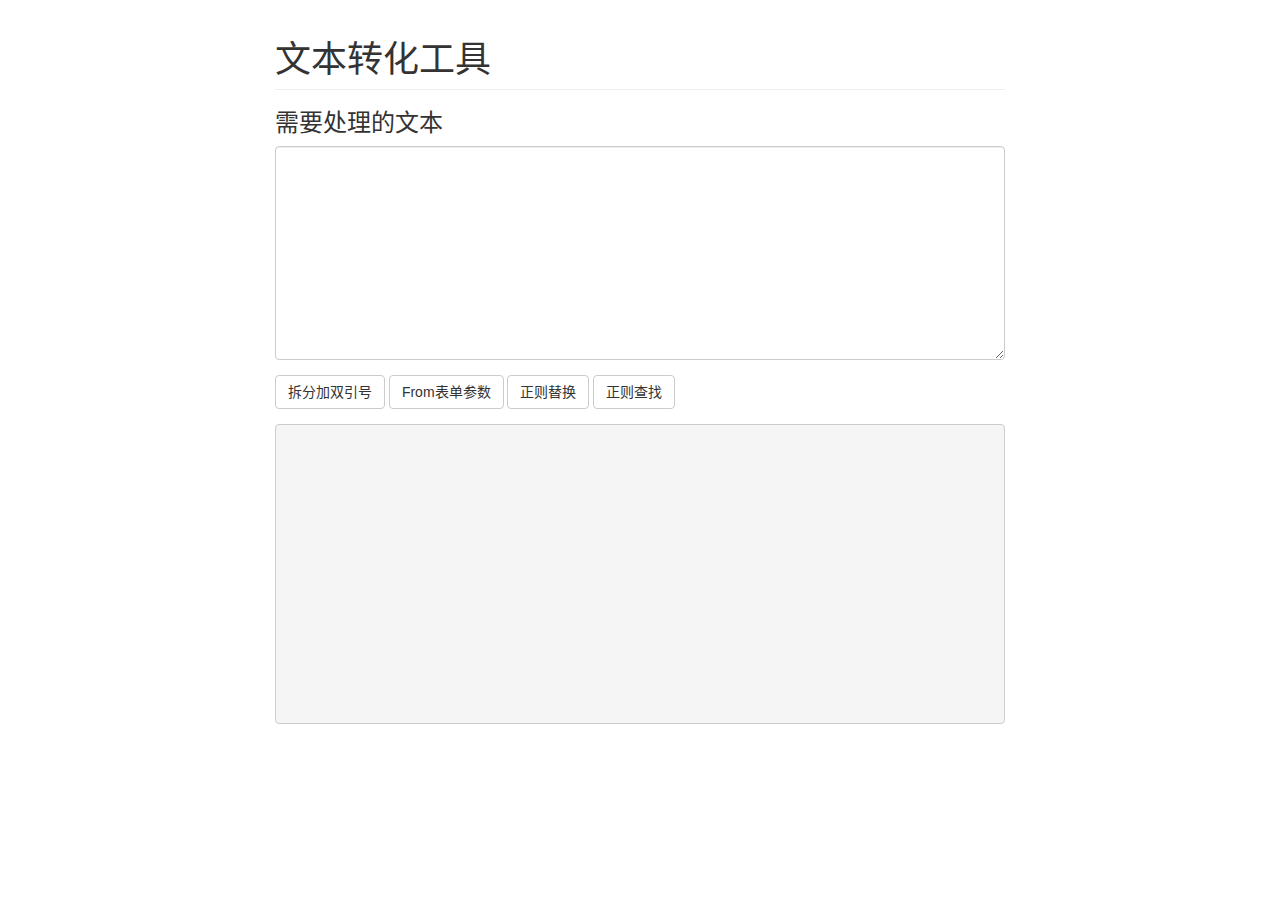
<file: transfer.html>
<!DOCTYPE html>
<html lang="zh-CN">
<head>
<meta charset="utf-8">
<meta http-equiv="X-UA-Compatible" content="IE=edge">
<title>常用工具——转化工具</title>
<link href="css/bootstrap.min.css" rel="stylesheet">
</head>

<body>
  <div class="container bs-docs-container">
    <div class="col-xs-12 col-md-10 col-md-offset-1 col-lg-8 col-lg-offset-2">
		<h1 id="overview" class="page-header">文本转化工具</h1>
		<h3>需要处理的文本</h3>
		<textarea id="input" class="form-control form-group" rows="10" placeholder=""></textarea>
		
		<div class="form-group">
		  <button id="exp_quote" class="btn btn-default">拆分加双引号</button>
		  <button id="url_param" class="btn btn-default">From表单参数</button>
		  <button id="reg" class="btn btn-default">正则替换</button>
		  <button id="reg_search" class="btn btn-default">正则查找</button>
		</div>
			
		<div id="reg_contents" class="form-group reg-contents" style="display:none">
		  <div class="col-sm-4">
		    <select id="reg_type" class="form-control"></select>
		  </div>
		  
		  <div class="col-sm-5">
		    <input id="key_reg" class="form-control" type="text" placeholder="匹配正则" >
		  </div>

		  <div class="col-sm-12" style="margin:20px 0">
			  <textarea id="value_reg" class="form-control" rows="9" placeholder="替换" ></textarea>
		  </div>
		</div>

		<div id="reg_search_contents" class="form-group reg-contents" style="display:none">
		  <div class="col-sm-4">
		    <select id="reg_search_type" class="form-control"></select>
		  </div>

		  <div class="col-sm-5">
		    <input id="key_search_reg" class="form-control" type="text" placeholder="匹配正则" >
		  </div>

		  <div class="col-sm-12" style="margin:20px 0">
			  <textarea id="value_search_reg" class="form-control" rows="9" placeholder="生成规则" ></textarea>
		  </div>
		</div>
		
		<pre id="res" class="json-editor-blackbord form-group" style="min-height:300px;padding:10px 18px" contenteditable="true"></pre>
	</div>
  </div>
</body>

<script src="js/jquery.min.js"></script>
<script src="js/bootstrap.min.js"></script>
<script>
	
    $('#exp_quote').on('click', function () {
		var input = $('#input').val();
		
		var texts = input.split("\n");

		var res = [];
		for(var i in texts) {
			var ii = texts[i].split("\t");
			for (var jj in ii) {
				res[jj] ??= ",\n";
				if (ii[jj].indexOf('.com') == -1) {
					res[jj] += "\"" + ii[jj] + "\",\n";
				} else {
					res[jj+100] ??= ",\n";
					res[jj] += "\"io." + ii[jj] + "\",\n";
					res[jj+100] += "\"bd." + ii[jj] + "\",\n";
				}
			}
		}

		var res2 = '';
		for (var i in res) {
			res2 += res[i].substring(0, res[i].length-2) + "\n\n\n";
		}

		$('#res').html(res2);
	});

    $('#url_param').on('click', function () {
		var input = $('#input').val();

		var texts = input.replaceAll('&', '\n').replaceAll('=', ':');
		$('#res').html(texts);
	});

	
	var reg_map = [
		{name:'竖转横',reg_key:/\n/g,reg_value:`value_reg = function(v) {
  return " ";
}
`,selected:true},
		{name:'横转竖',reg_key:/\s/g,reg_value:'\n',selected:false},
	];

	var reg_search_map = [
		{name:'匹配数字',reg_key:/(?<=user\:)\d+/g,reg_value:`format = function (v) {
\treturn v.join("\\n");
}
`,selected:true},
	];
	
	for (var i in reg_map) {
		$('#reg_type').append('<option value="'+i+'" '+ (reg_map[i].selected ? 'selected' : '') +'>'+reg_map[i].name+'</option>');
	}

	for (var i in reg_search_map) {
		$('#reg_search_type').append('<option value="'+i+'" '+ (reg_search_map[i].selected ? 'selected' : '') +'>'+reg_search_map[i].name+'</option>');
	}
	
	$('#reg_type').on('change', function(){
		var i = $(this).val();
		$('#key_reg').val(reg_map[i].reg_key);
		$('#value_reg').val(reg_map[i].reg_value);
	});

	$('#reg_search_type').on('change', function(){
		var i = $(this).val();
		$('#key_search_reg').val(reg_search_map[i].reg_key);
		$('#value_search_reg').val(reg_search_map[i].reg_value);
	});
	
	$('#reg_type').trigger('change');
	$('#reg_search_type').trigger('change');
	
	$('#reg').on('click', function () {
		$('#res').html("正在处理……");
		$('.reg-contents').hide();
		$('#reg_contents').show();
		
		try{
			var key_reg = eval($('#key_reg').val());
			var value_reg = $('#value_reg').val().replaceAll('\\t', '\t');
			if (value_reg.indexOf('function') > -1) {
				eval(value_reg);
			}
		}
		catch(err) {
			$('#res').val(err);
			return;
		}
	
	
		var input = $('#input').val();
		var res = input.replace(key_reg, value_reg);
		
		$('#res').html(res);
	});

	$('#reg_search').on('click', function () {
		$('#res').html("正在处理……");
		$('.reg-contents').hide();
		$('#reg_search_contents').show();

		try{
			var key_reg = eval($('#key_search_reg').val());
			var value_reg = $('#value_search_reg').val();
			var format = function (val) {
				return JSON.stringify(val);
			}

			eval(value_reg);

		}
		catch(err) {
			$('#res').val(err);
			return;
		}


		var input = $('#input').val();
		var res = input.match(key_reg);

		if (res == null) {
			$('#res').html('匹配失败');
			return;
		}

		$('#res').html(format(res));
	});
	
	
</script>
</html>
</file>
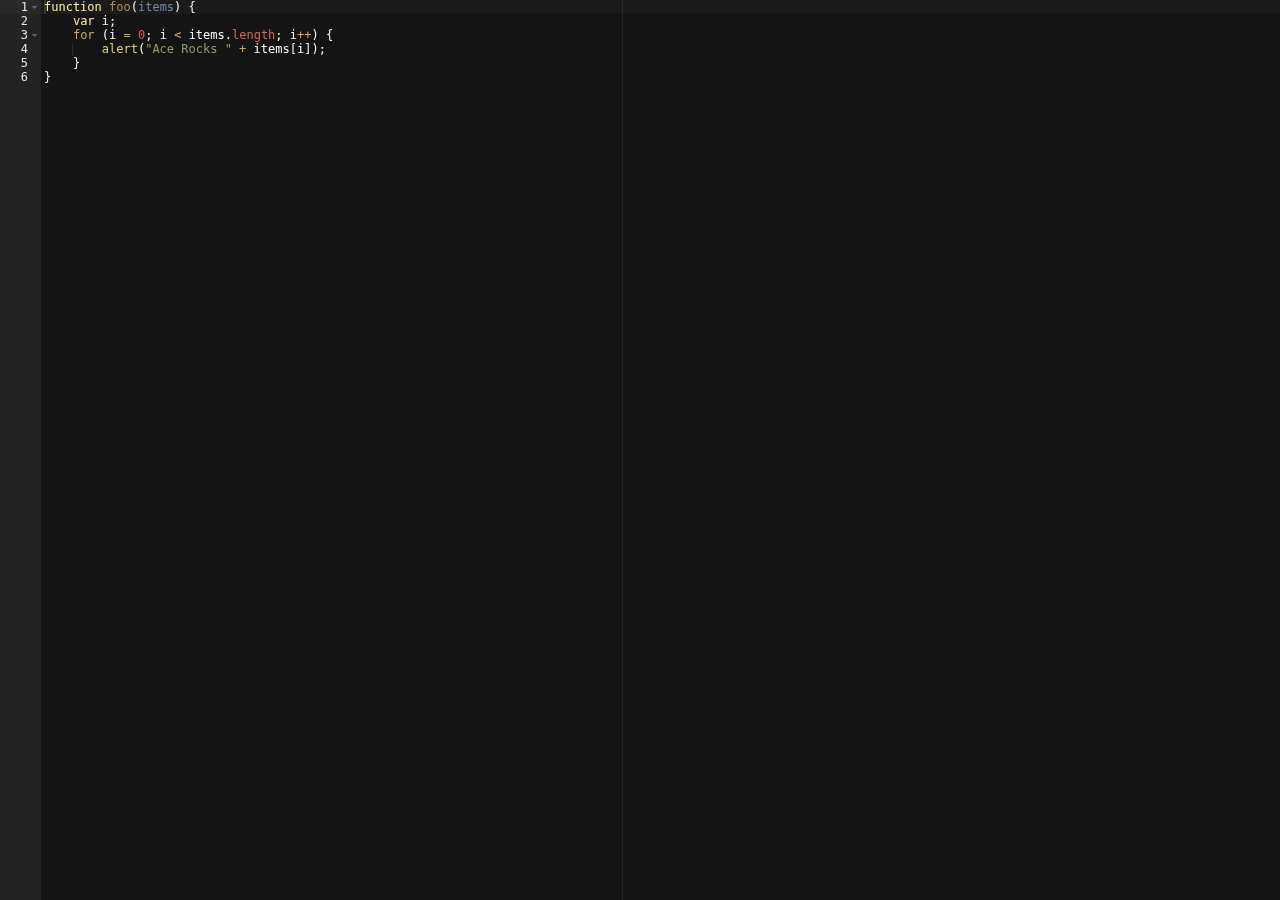
<file: plugins/ace-builds-master/editor.html>
<!DOCTYPE html>
<html lang="en">
<head>
  <meta charset="UTF-8">
  <meta http-equiv="X-UA-Compatible" content="IE=edge,chrome=1">
  <title>Editor</title>
  <style type="text/css" media="screen">
    body {
        overflow: hidden;
    }

    #editor {
        margin: 0;
        position: absolute;
        top: 0;
        bottom: 0;
        left: 0;
        right: 0;
    }
  </style>
</head>
<body>

<pre id="editor">function foo(items) {
    var i;
    for (i = 0; i &lt; items.length; i++) {
        alert("Ace Rocks " + items[i]);
    }
}</pre>

<script src="src-noconflict/ace.js" type="text/javascript" charset="utf-8"></script>
<script>
    var editor = ace.edit("editor");
    editor.setTheme("ace/theme/twilight");
    editor.session.setMode("ace/mode/javascript");
</script>

</body>
</html>
</file>
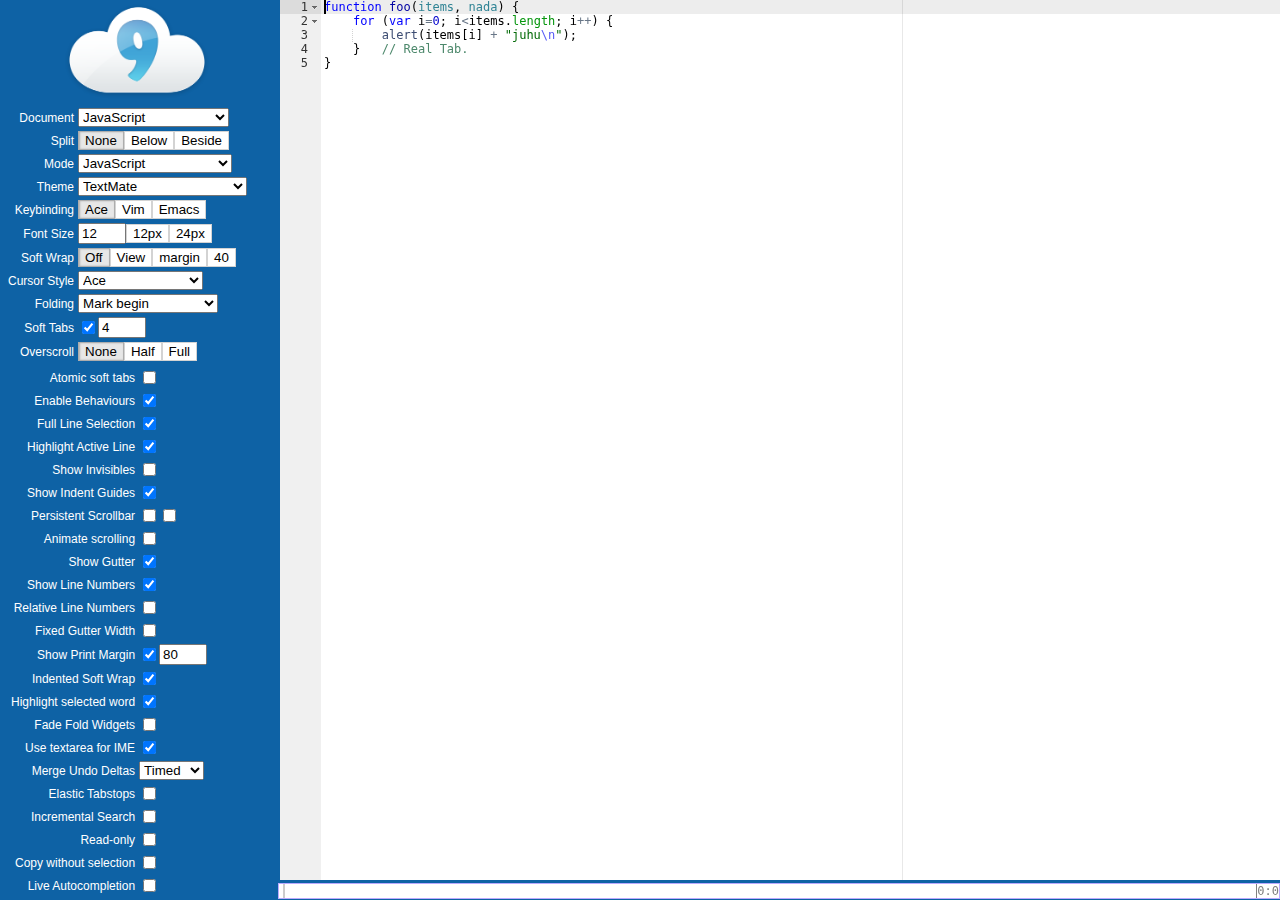
<file: plugins/ace-builds-master/kitchen-sink.html>
<!DOCTYPE html>

<html lang="en">
<head>
    <meta http-equiv="Content-Type" content="text/html; charset=utf-8">
    <title>Ace Kitchen Sink</title>
    <meta name="author" content="Fabian Jakobs">
    <!--
    Ace
      version 1.4.2
      commit  
    -->

    <link rel="stylesheet" href="demo/kitchen-sink/styles.css" type="text/css" media="screen" charset="utf-8">
    
    <script async="true" src="https://use.edgefonts.net/source-code-pro.js"></script>
    

    <link href="./doc/site/images/favicon.ico" rel="icon" type="image/x-icon">
</head>
<body>
<div  style="position:absolute;height:100%;width:260px">
  <a href="https://c9.io" title="Cloud9 IDE | Your code anywhere, anytime">
    <img id="c9-logo" src="demo/kitchen-sink/logo.png" style="width: 172px;margin: -9px 30px -12px 51px;">
  </a>
  <div style="position: absolute; overflow: hidden; top:100px; bottom:0">
  <div id="optionsPanel" style="width: 120%; height:100%; overflow-y: scroll">

  
  <a href="https://ace.c9.io">
    <img id="ace-logo" src="demo/kitchen-sink/ace-logo.png" style="width: 134px;margin: 46px 0px 4px 66px;">
  </a>

  </div>
  </div>
</div>
  <div id="editor-container"></div>




  <script src="src/ace.js" data-ace-base="src" type="text/javascript" charset="utf-8"></script>
  <script src="src/keybinding-vim.js"></script>
  <script src="src/keybinding-emacs.js"></script>
  <script src="demo/kitchen-sink/demo.js"></script>
  <script type="text/javascript" charset="utf-8">
    require("kitchen-sink/demo");
  </script>
    

</body>
</html>
</file>
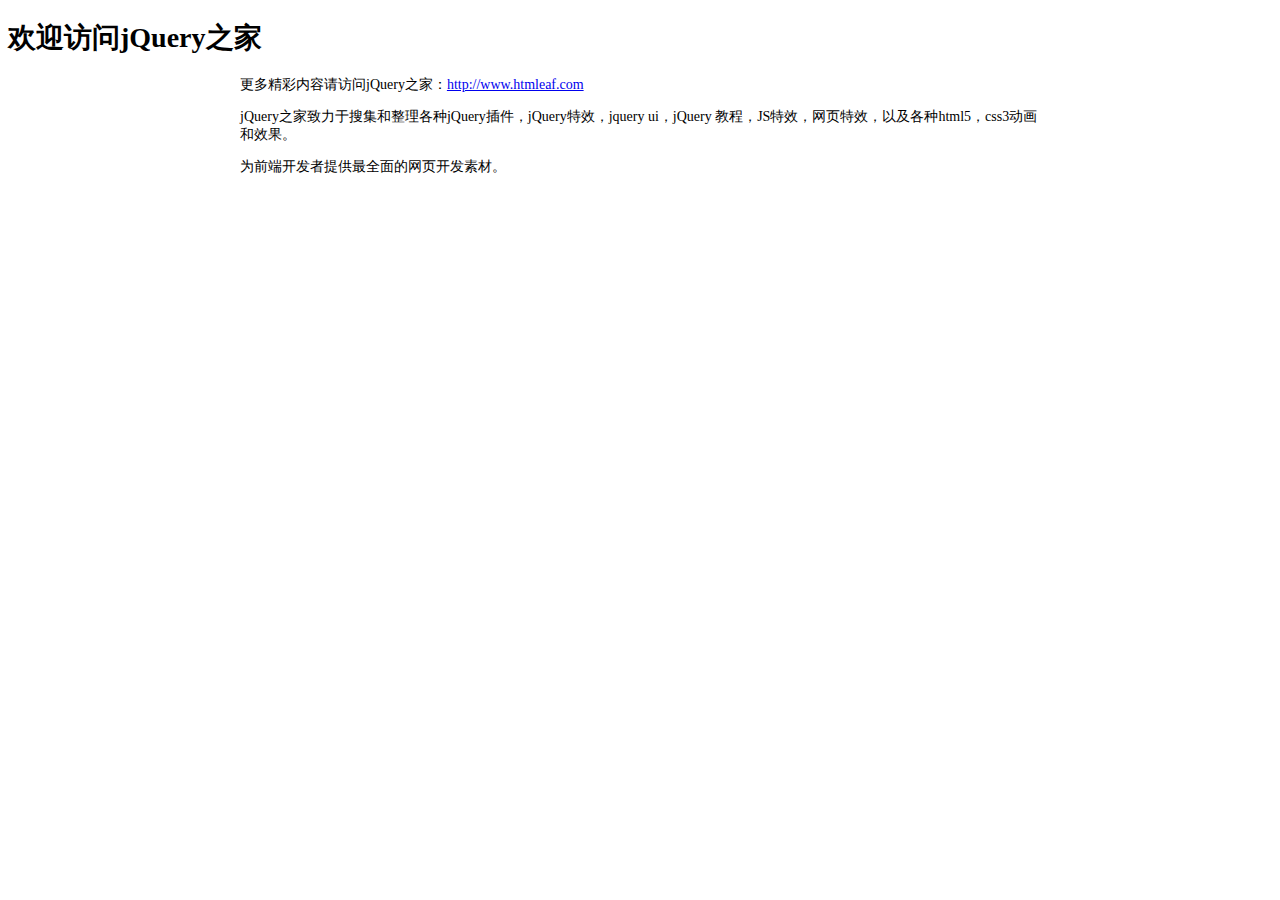
<file: plugins/jquery-json-editor/readme.html>
<!DOCTYPE html PUBLIC "-//W3C//DTD XHTML 1.0 Transitional//EN" "http://www.w3.org/TR/xhtml1/DTD/xhtml1-transitional.dtd">
<html xmlns="http://www.w3.org/1999/xhtml" xml:lang="en">
<head>
	<meta http-equiv="Content-Type" content="text/html;charset=UTF-8">
	<title>jQuery之家</title>
	<style type="text/css">
		body{font-size: 14px;}
		.content{
			width: 800px;
			margin: 0 auto;
		}
	</style>
</head>
<body>
	<h1>欢迎访问jQuery之家</h1>
	<div class="content">
	<p>更多精彩内容请访问jQuery之家：<a href="http://www.htmleaf.com">http://www.htmleaf.com</a></p>
	<p>jQuery之家致力于搜集和整理各种jQuery插件，jQuery特效，jquery ui，jQuery 教程，JS特效，网页特效，以及各种html5，css3动画和效果。</p>
	<p>为前端开发者提供最全面的网页开发素材。</p>
</div>
</body>
</html>
</file>
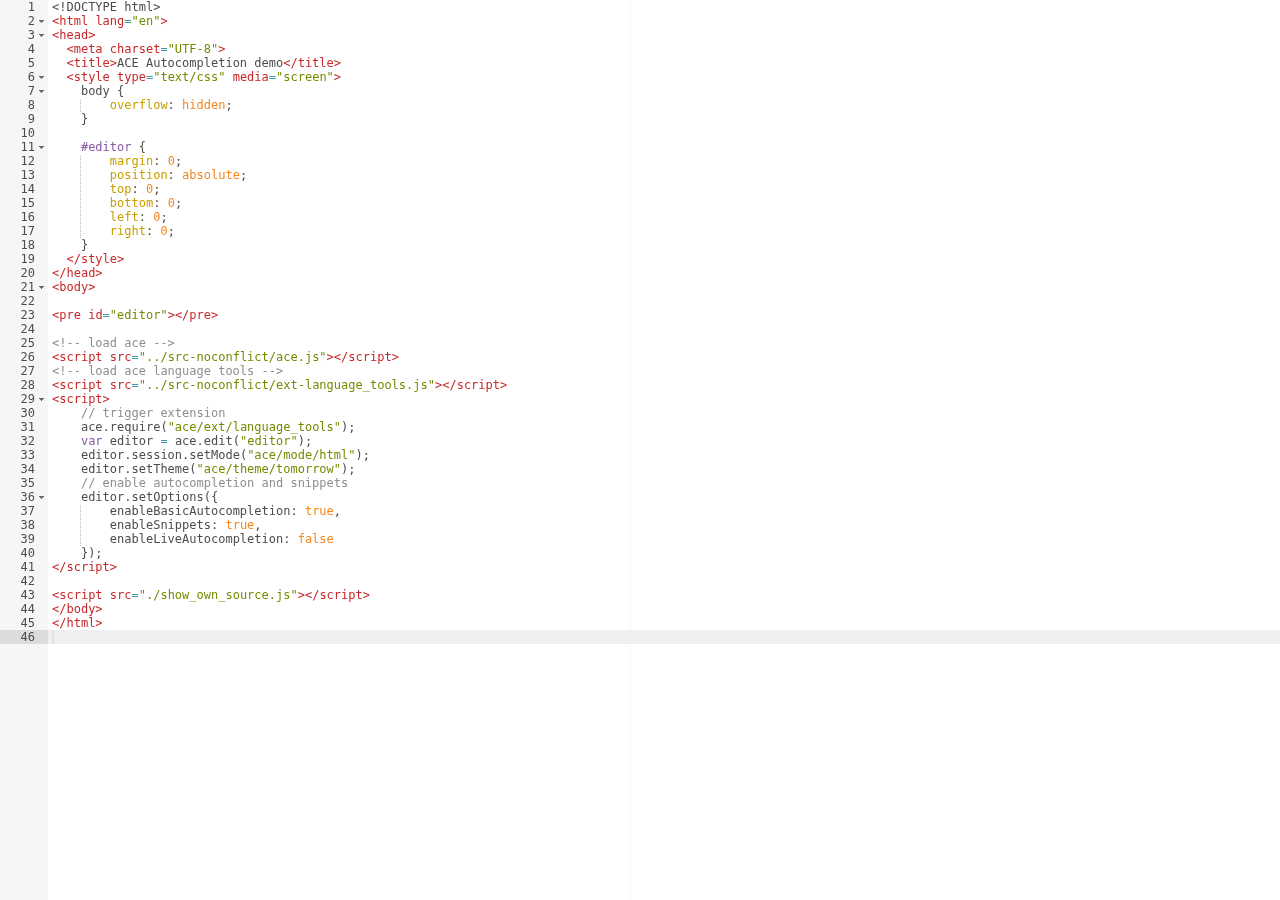
<file: plugins/ace-builds-master/demo/autocompletion.html>
<!DOCTYPE html>
<html lang="en">
<head>
  <meta charset="UTF-8">
  <title>ACE Autocompletion demo</title>
  <style type="text/css" media="screen">
    body {
        overflow: hidden;
    }
    
    #editor { 
        margin: 0;
        position: absolute;
        top: 0;
        bottom: 0;
        left: 0;
        right: 0;
    }
  </style>
</head>
<body>

<pre id="editor"></pre>

<!-- load ace -->
<script src="../src-noconflict/ace.js"></script>
<!-- load ace language tools -->
<script src="../src-noconflict/ext-language_tools.js"></script>
<script>
    // trigger extension
    ace.require("ace/ext/language_tools");
    var editor = ace.edit("editor");
    editor.session.setMode("ace/mode/html");
    editor.setTheme("ace/theme/tomorrow");
    // enable autocompletion and snippets
    editor.setOptions({
        enableBasicAutocompletion: true,
        enableSnippets: true,
        enableLiveAutocompletion: false
    });
</script>

<script src="./show_own_source.js"></script>
</body>
</html>
</file>
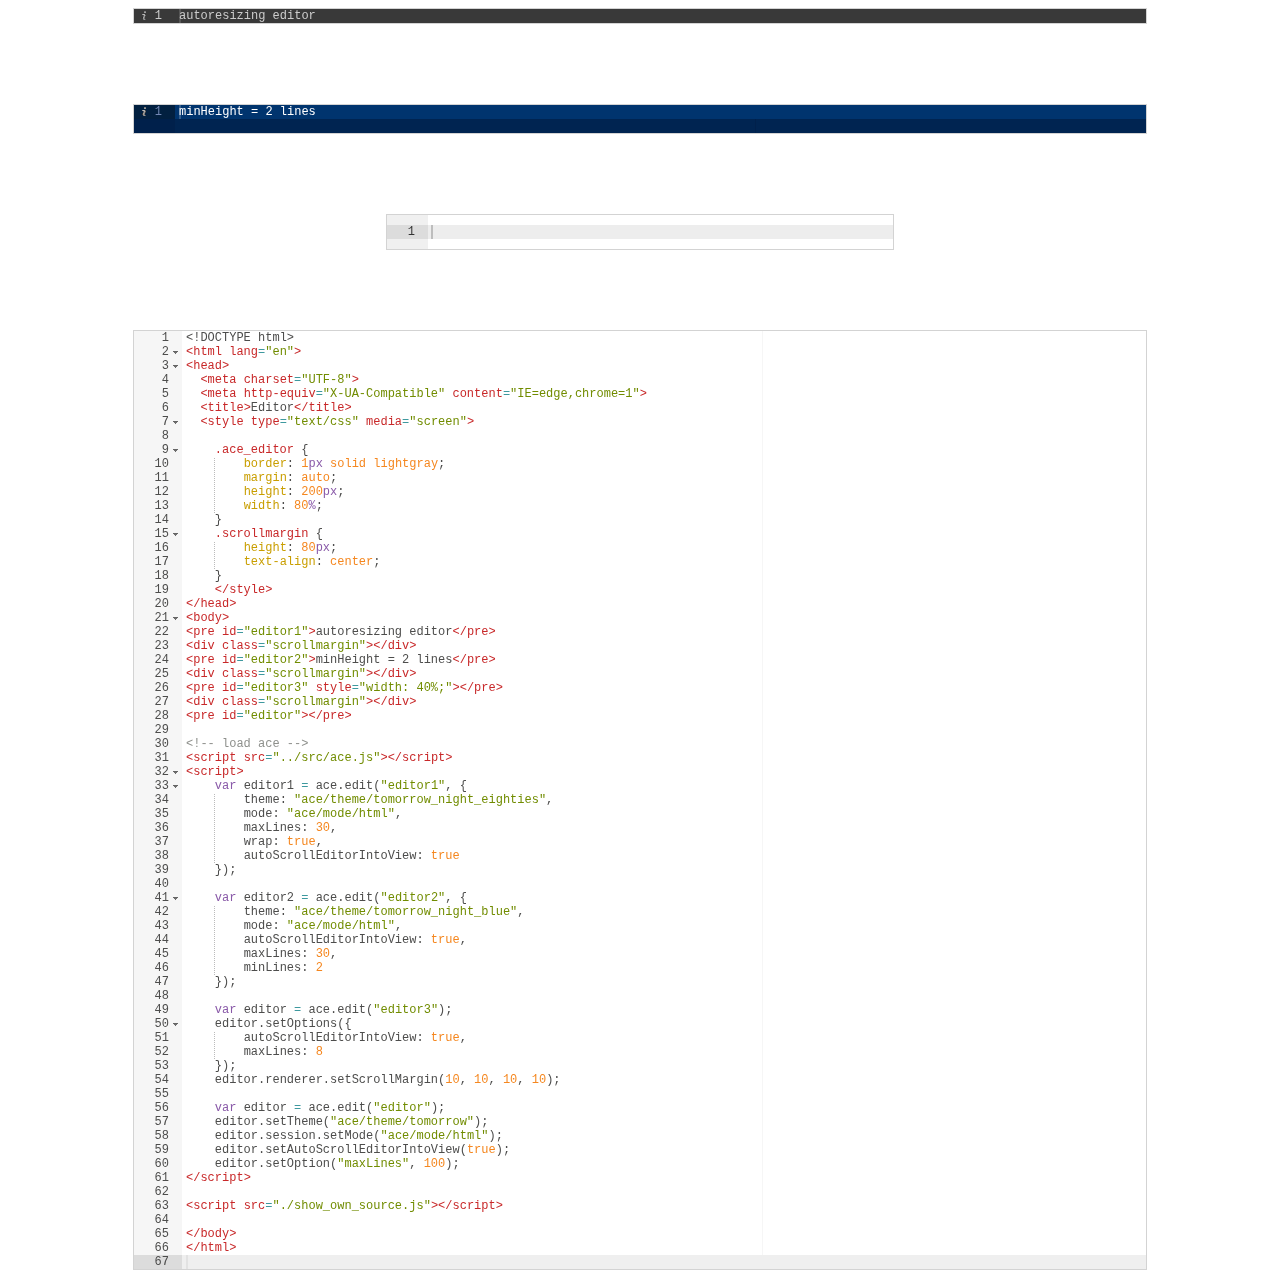
<file: plugins/ace-builds-master/demo/autoresize.html>
<!DOCTYPE html>
<html lang="en">
<head>
  <meta charset="UTF-8">
  <meta http-equiv="X-UA-Compatible" content="IE=edge,chrome=1">
  <title>Editor</title>
  <style type="text/css" media="screen">

	.ace_editor {
		border: 1px solid lightgray;
		margin: auto;
		height: 200px;
		width: 80%;
	}
	.scrollmargin {
		height: 80px;
        text-align: center;
	}
    </style>
</head>
<body>
<pre id="editor1">autoresizing editor</pre>
<div class="scrollmargin"></div>
<pre id="editor2">minHeight = 2 lines</pre>
<div class="scrollmargin"></div>
<pre id="editor3" style="width: 40%;"></pre>
<div class="scrollmargin"></div>
<pre id="editor"></pre>

<!-- load ace -->
<script src="../src/ace.js"></script>
<script>
    var editor1 = ace.edit("editor1", {
        theme: "ace/theme/tomorrow_night_eighties",
        mode: "ace/mode/html",
        maxLines: 30,
        wrap: true,
        autoScrollEditorIntoView: true
    });

    var editor2 = ace.edit("editor2", {
        theme: "ace/theme/tomorrow_night_blue",
        mode: "ace/mode/html",
        autoScrollEditorIntoView: true,
        maxLines: 30,
        minLines: 2
    });

    var editor = ace.edit("editor3");
    editor.setOptions({
        autoScrollEditorIntoView: true,
        maxLines: 8
    });
    editor.renderer.setScrollMargin(10, 10, 10, 10);
    
    var editor = ace.edit("editor");
    editor.setTheme("ace/theme/tomorrow");
    editor.session.setMode("ace/mode/html");
    editor.setAutoScrollEditorIntoView(true);
    editor.setOption("maxLines", 100);
</script>

<script src="./show_own_source.js"></script>

</body>
</html>
</file>
<file: plugins/jquery-json-editor/css/htmleaf-demo.css>
@font-face {
	font-family: 'icomoon';
	src:url('../fonts/icomoon.eot?rretjt');
	src:url('../fonts/icomoon.eot?#iefixrretjt') format('embedded-opentype'),
		url('../fonts/icomoon.woff?rretjt') format('woff'),
		url('../fonts/icomoon.ttf?rretjt') format('truetype'),
		url('../fonts/icomoon.svg?rretjt#icomoon') format('svg');
	font-weight: normal;
	font-style: normal;
}

[class^="icon-"], [class*=" icon-"] {
	font-family: 'icomoon';
	speak: none;
	font-style: normal;
	font-weight: normal;
	font-variant: normal;
	text-transform: none;
	line-height: 1;

	/* Better Font Rendering =========== */
	-webkit-font-smoothing: antialiased;
	-moz-osx-font-smoothing: grayscale;
}

body, html { font-size: 100%; 	padding: 0; margin: 0;}

/* Reset */
*,
*:after,
*:before {
	-webkit-box-sizing: border-box;
	-moz-box-sizing: border-box;
	box-sizing: border-box;
}

/* Clearfix hack by Nicolas Gallagher: http://nicolasgallagher.com/micro-clearfix-hack/ */
.clearfix:before,
.clearfix:after {
	content: " ";
	display: table;
}

.clearfix:after {
	clear: both;
}

body{
	background: #494A5F;
	color: #D5D6E2;
	font-weight: 500;
	font-size: 1.05em;
	font-family: "Microsoft YaHei","Segoe UI", "Lucida Grande", Helvetica, Arial,sans-serif;
}
.htmleaf-links a{ color: rgba(255, 255, 255, 0.6);outline: none;text-decoration: none;-webkit-transition: 0.2s;transition: 0.2s;}
.htmleaf-links a:hover,.htmleaf-links a:focus{color:#74777b;text-decoration: none;}
.htmleaf-container{
	margin: 0 auto;
}

.bgcolor-1 { background: #f0efee; }
.bgcolor-2 { background: #f9f9f9; }
.bgcolor-3 { background: #e8e8e8; }/*light grey*/
.bgcolor-4 { background: #2f3238; color: #fff; }/*Dark grey*/
.bgcolor-5 { background: #df6659; color: #521e18; }/*pink1*/
.bgcolor-6 { background: #2fa8ec; }/*sky blue*/
.bgcolor-7 { background: #d0d6d6; }/*White tea*/
.bgcolor-8 { background: #3d4444; color: #fff; }/*Dark grey2*/
.bgcolor-9 { background: #ef3f52; color: #fff;}/*pink2*/
.bgcolor-10{ background: #64448f; color: #fff;}/*Violet*/
.bgcolor-11{ background: #3755ad; color: #fff;}/*dark blue*/
.bgcolor-12{ background: #3498DB; color: #fff;}/*light blue*/
.bgcolor-20{ background: #494A5F;color: #D5D6E2;}
/* Header */
.htmleaf-header{
	padding: 1em 190px 1em;
	letter-spacing: -1px;
	text-align: center;
}
.htmleaf-header h1 {
	color: #D5D6E2;
	font-weight: 600;
	font-size: 2em;
	line-height: 1;
	margin-bottom: 0;
}
.htmleaf-header h1 span {
	display: block;
	font-size: 60%;
	font-weight: 400;
	padding: 0.8em 0 0.5em 0;
	color: #c3c8cd;
}
/*nav*/
.htmleaf-demo a,.htmleaf-demo-a{color: #fff;text-decoration: none;}
.htmleaf-demo{width: 100%;padding-bottom: 1.2em;}
.htmleaf-demo a,.htmleaf-demo-a{display: inline-block;margin: 0.5em;padding: 0.6em 1em;border: 3px solid #fff;font-weight: 700;}
.htmleaf-demo a:hover,.htmleaf-demo-a:hover{opacity: 0.6;}
.htmleaf-demo a.current{background:#1d7db1;color: #fff; }
/* Top Navigation Style */
.htmleaf-links {
	position: relative;
	display: inline-block;
	white-space: nowrap;
	font-size: 1.5em;
	text-align: center;
}

.htmleaf-links::after {
	position: absolute;
	top: 0;
	left: 50%;
	margin-left: -1px;
	width: 2px;
	height: 100%;
	background: #dbdbdb;
	content: '';
	-webkit-transform: rotate3d(0,0,1,22.5deg);
	transform: rotate3d(0,0,1,22.5deg);
}

.htmleaf-icon {
	display: inline-block;
	margin: 0.5em;
	padding: 0em 0;
	width: 1.5em;
	text-decoration: none;
}

.htmleaf-icon span {
	display: none;
}

.htmleaf-icon:before {
	margin: 0 5px;
	text-transform: none;
	font-weight: normal;
	font-style: normal;
	font-variant: normal;
	font-family: 'icomoon';
	line-height: 1;
	speak: none;
	-webkit-font-smoothing: antialiased;
}
/* footer */
.htmleaf-footer{width: 100%;padding-top: 10px;}
.htmleaf-small{font-size: 0.8em;}
.center{text-align: center;}
/****/
.related {
	color: #fff;
	background: #494A5F;
	text-align: center;
	font-size: 1.25em;
	padding: 0.5em 0;
	overflow: hidden;
}

.related > a {
	vertical-align: top;
	width: calc(100% - 20px);
	max-width: 340px;
	display: inline-block;
	text-align: center;
	margin: 20px 10px;
	padding: 25px;
	font-family: "Microsoft YaHei","宋体","Segoe UI", "Lucida Grande", Helvetica, Arial,sans-serif, FreeSans, Arimo;
}
.related a {
	display: inline-block;
	text-align: left;
	margin: 20px auto;
	padding: 10px 20px;
	opacity: 0.8;
	-webkit-transition: opacity 0.3s;
	transition: opacity 0.3s;
	-webkit-backface-visibility: hidden;
	text-decoration: none;
}

.related a:hover,
.related a:active {
	opacity: 1;
}

.related a img {
	max-width: 100%;
	opacity: 0.8;
	border-radius: 4px;
}
.related a:hover img,
.related a:active img {
	opacity: 1;
}
.related h3{font-family: "Microsoft YaHei", sans-serif;font-size: 1.2em}
.related a h3 {
	font-size: 0.85em;
	font-weight: 300;
	margin-top: 0.15em;
	color: #fff;
}
/* icomoon */
.icon-htmleaf-home-outline:before {
	content: "\e5000";
}

.icon-htmleaf-arrow-forward-outline:before {
	content: "\e5001";
}

@media screen and (max-width: 1024px) {
	.htmleaf-header {
		padding: 2em 10% 2em;
	}
	.htmleaf-header h1 {
        font-size:1.4em;
    }
    .htmleaf-links{font-size: 1.4em}
}

@media screen and (max-width: 960px) {
	.htmleaf-header {
		padding: 2em 10% 2em;
	}
	.htmleaf-header h1 {
        font-size:1.2em;
    }
    .htmleaf-links{font-size: 1.2em}
    .related h3{font-size: 1em;}
	.related a h3 {
		font-size: 0.8em;
	}
}

@media screen and (max-width: 766px) {
	.htmleaf-header h1 {
        font-size:1.3em;
    }
    .htmleaf-links{font-size: 1.3em}
}

@media screen and (max-width: 640px) {
	.htmleaf-header {
		padding: 2em 10% 2em;
	}
	.htmleaf-header h1 {
        font-size:1em;
    }
    .htmleaf-links{font-size: 1em}
    .related h3{font-size: 0.8em;}
	.related a h3 {
		font-size: 0.6em;
	}
}
</file>
<file: plugins/ace-builds-master/demo/bookmarklet/style.css>
body {
    margin:0;
    padding:0;
    background-color:#e6f5fc;
    
}

H2, H3, H4 {
    font-family:Trebuchet MS;
    font-weight:bold;
    margin:0;
    padding:0;
}

H2 {
    font-size:28px;
    color:#263842;
    padding-bottom:6px;
}

H3 {
    font-family:Trebuchet MS;
    font-weight:bold;
    font-size:22px;
    color:#253741;
    margin-top:43px;
    margin-bottom:8px;
}

H4 {
    font-family:Trebuchet MS;
    font-weight:bold;
    font-size:21px;
    color:#222222;
    margin-bottom:4px;
}

P {
    padding:13px 0;
    margin:0;
    line-height:22px;
}

UL{
    line-height : 22px;
}

PRE{
    background : #333;
    color : white;
    padding : 10px;
}

#header {
    height : 227px;
    position:relative;
    overflow:hidden;
    background: url(images/background.png) repeat-x 0 0;
    border-bottom:1px solid #c9e8fa;   
}

#header .content .signature {
    font-family:Trebuchet MS;
    font-size:11px;
    color:#ebe4d6;
    position:absolute;
    bottom:5px;
    right:42px;
    letter-spacing : 1px;
}

.content {
    width:970px;
    position:relative;
    margin:0 auto;
}

#header .content {
    height:184px;
    margin-top:22px;
}

#header .content .logo {
    width  : 282px;
    height : 184px;
    background:url(images/logo.png) no-repeat 0 0;
    position:absolute;
    top:0;
    left:0;
}

#header .content .title {
    width  : 605px;
    height : 58px;
    background:url(images/ace.png) no-repeat 0 0;
    position:absolute;
    top:98px;
    left:329px;
}

#wrapper {
    background:url(images/body_background.png) repeat-x 0 0;
    min-height:250px;
}

#wrapper .content {
    font-family:Arial;
    font-size:14px;
    color:#222222;
    width:1000px;
}

#wrapper .content .column1 {
    position:relative;
    float:left;
    width:315px;
    margin-right:31px;
}

#wrapper .content .column2 {
    position:relative;
    float:left;
    width:600px;
    padding-top:47px;
}

.fork_on_github {
    width:310px;
    height:80px;
    background:url(images/fork_on_github.png) no-repeat 0 0;
    position:relative;
    overflow:hidden;
    cursor:pointer;
}

.fork_on_github:hover {
    background-position:0 -80px;
}

.divider {
    height:3px;
    background-color:#bedaea;
    margin-bottom:3px;
}

.menu {
    padding:23px 0 0 24px;
}

UL.content-list {
    padding:15px;
    margin:0;
}

UL.menu-list {
    padding:0;
    margin:0 0 20px 0;
    list-style-type:none;
    line-height : 16px;
}

UL.menu-list LI {
    color:#2557b4;
    font-family:Trebuchet MS;
    font-size:14px;
    padding:7px 0;
    border-bottom:1px dotted #d6e2e7;
}

UL.menu-list LI:last-child {
    border-bottom:0;
}

A {
    color:#2557b4;
    text-decoration:none;
}

A:hover {
    text-decoration:underline;
}

P#first{
    background : rgba(255,255,255,0.5);
    padding : 20px;
    font-size : 16px;
    line-height : 24px;
    margin : 0 0 20px 0;
}

#footer {
    height:40px;
    position:relative;
    overflow:hidden;
    background:url(images/bottombar.png) repeat-x 0 0;
    position:relative;
    margin-top:40px;
}

UL.menu-footer {
    padding:0;
    margin:8px 11px 0 0;
    list-style-type:none;
    float:right;
}

UL.menu-footer LI {
    color:white;
    font-family:Arial;
    font-size:12px;
    display:inline-block;
    margin:0 1px;
}

UL.menu-footer LI A {
    color:#8dd0ff;
    text-decoration:none;
}

UL.menu-footer LI A:hover {
    text-decoration:underline;
}
</file>
<file: js/codemirror/codemirror.css>
/* BASICS */

.CodeMirror {
  /* Set height, width, borders, and global font properties here */
  font-family: monospace;
  height: 300px;
  color: black;
  direction: ltr;
}

/* PADDING */

.CodeMirror-lines {
  padding: 4px 0; /* Vertical padding around content */
}
.CodeMirror pre {
  padding: 0 4px; /* Horizontal padding of content */
}

.CodeMirror-scrollbar-filler, .CodeMirror-gutter-filler {
  background-color: white; /* The little square between H and V scrollbars */
}

/* GUTTER */

.CodeMirror-gutters {
  border-right: 1px solid #ddd;
  background-color: #f7f7f7;
  white-space: nowrap;
}
.CodeMirror-linenumbers {}
.CodeMirror-linenumber {
  padding: 0 3px 0 5px;
  min-width: 20px;
  text-align: right;
  color: #999;
  white-space: nowrap;
}

.CodeMirror-guttermarker { color: black; }
.CodeMirror-guttermarker-subtle { color: #999; }

/* CURSOR */

.CodeMirror-cursor {
  border-left: 1px solid black;
  border-right: none;
  width: 0;
}
/* Shown when moving in bi-directional text */
.CodeMirror div.CodeMirror-secondarycursor {
  border-left: 1px solid silver;
}
.cm-fat-cursor .CodeMirror-cursor {
  width: auto;
  border: 0 !important;
  background: #7e7;
}
.cm-fat-cursor div.CodeMirror-cursors {
  z-index: 1;
}
.cm-fat-cursor-mark {
  background-color: rgba(20, 255, 20, 0.5);
  -webkit-animation: blink 1.06s steps(1) infinite;
  -moz-animation: blink 1.06s steps(1) infinite;
  animation: blink 1.06s steps(1) infinite;
}
.cm-animate-fat-cursor {
  width: auto;
  border: 0;
  -webkit-animation: blink 1.06s steps(1) infinite;
  -moz-animation: blink 1.06s steps(1) infinite;
  animation: blink 1.06s steps(1) infinite;
  background-color: #7e7;
}
@-moz-keyframes blink {
  0% {}
  50% { background-color: transparent; }
  100% {}
}
@-webkit-keyframes blink {
  0% {}
  50% { background-color: transparent; }
  100% {}
}
@keyframes blink {
  0% {}
  50% { background-color: transparent; }
  100% {}
}

/* Can style cursor different in overwrite (non-insert) mode */
.CodeMirror-overwrite .CodeMirror-cursor {}

.cm-tab { display: inline-block; text-decoration: inherit; }

.CodeMirror-rulers {
  position: absolute;
  left: 0; right: 0; top: -50px; bottom: -20px;
  overflow: hidden;
}
.CodeMirror-ruler {
  border-left: 1px solid #ccc;
  top: 0; bottom: 0;
  position: absolute;
}

/* DEFAULT THEME */

.cm-s-default .cm-header {color: blue;}
.cm-s-default .cm-quote {color: #090;}
.cm-negative {color: #d44;}
.cm-positive {color: #292;}
.cm-header, .cm-strong {font-weight: bold;}
.cm-em {font-style: italic;}
.cm-link {text-decoration: underline;}
.cm-strikethrough {text-decoration: line-through;}

.cm-s-default .cm-keyword {color: #708;}
.cm-s-default .cm-atom {color: #219;}
.cm-s-default .cm-number {color: #164;}
.cm-s-default .cm-def {color: #00f;}
.cm-s-default .cm-variable,
.cm-s-default .cm-punctuation,
.cm-s-default .cm-property,
.cm-s-default .cm-operator {}
.cm-s-default .cm-variable-2 {color: #05a;}
.cm-s-default .cm-variable-3, .cm-s-default .cm-type {color: #085;}
.cm-s-default .cm-comment {color: #a50;}
.cm-s-default .cm-string {color: #a11;}
.cm-s-default .cm-string-2 {color: #f50;}
.cm-s-default .cm-meta {color: #555;}
.cm-s-default .cm-qualifier {color: #555;}
.cm-s-default .cm-builtin {color: #30a;}
.cm-s-default .cm-bracket {color: #997;}
.cm-s-default .cm-tag {color: #170;}
.cm-s-default .cm-attribute {color: #00c;}
.cm-s-default .cm-hr {color: #999;}
.cm-s-default .cm-link {color: #00c;}

.cm-s-default .cm-error {color: #f00;}
.cm-invalidchar {color: #f00;}

.CodeMirror-composing { border-bottom: 2px solid; }

/* Default styles for common addons */

div.CodeMirror span.CodeMirror-matchingbracket {color: #0b0;}
div.CodeMirror span.CodeMirror-nonmatchingbracket {color: #a22;}
.CodeMirror-matchingtag { background: rgba(255, 150, 0, .3); }
.CodeMirror-activeline-background {background: #e8f2ff;}

/* STOP */

/* The rest of this file contains styles related to the mechanics of
   the editor. You probably shouldn't touch them. */

.CodeMirror {
  position: relative;
  overflow: hidden;
  background: white;
}

.CodeMirror-scroll {
  overflow: scroll !important; /* Things will break if this is overridden */
  /* 30px is the magic margin used to hide the element's real scrollbars */
  /* See overflow: hidden in .CodeMirror */
  margin-bottom: -30px; margin-right: -30px;
  padding-bottom: 30px;
  height: 100%;
  outline: none; /* Prevent dragging from highlighting the element */
  position: relative;
}
.CodeMirror-sizer {
  position: relative;
  border-right: 30px solid transparent;
}

/* The fake, visible scrollbars. Used to force redraw during scrolling
   before actual scrolling happens, thus preventing shaking and
   flickering artifacts. */
.CodeMirror-vscrollbar, .CodeMirror-hscrollbar, .CodeMirror-scrollbar-filler, .CodeMirror-gutter-filler {
  position: absolute;
  z-index: 6;
  display: none;
}
.CodeMirror-vscrollbar {
  right: 0; top: 0;
  overflow-x: hidden;
  overflow-y: scroll;
}
.CodeMirror-hscrollbar {
  bottom: 0; left: 0;
  overflow-y: hidden;
  overflow-x: scroll;
}
.CodeMirror-scrollbar-filler {
  right: 0; bottom: 0;
}
.CodeMirror-gutter-filler {
  left: 0; bottom: 0;
}

.CodeMirror-gutters {
  position: absolute; left: 0; top: 0;
  min-height: 100%;
  z-index: 3;
}
.CodeMirror-gutter {
  white-space: normal;
  height: 100%;
  display: inline-block;
  vertical-align: top;
  margin-bottom: -30px;
}
.CodeMirror-gutter-wrapper {
  position: absolute;
  z-index: 4;
  background: none !important;
  border: none !important;
}
.CodeMirror-gutter-background {
  position: absolute;
  top: 0; bottom: 0;
  z-index: 4;
}
.CodeMirror-gutter-elt {
  position: absolute;
  cursor: default;
  z-index: 4;
}
.CodeMirror-gutter-wrapper ::selection { background-color: transparent }
.CodeMirror-gutter-wrapper ::-moz-selection { background-color: transparent }

.CodeMirror-lines {
  cursor: text;
  min-height: 1px; /* prevents collapsing before first draw */
}
.CodeMirror pre {
  /* Reset some styles that the rest of the page might have set */
  -moz-border-radius: 0; -webkit-border-radius: 0; border-radius: 0;
  border-width: 0;
  background: transparent;
  font-family: inherit;
  font-size: inherit;
  margin: 0;
  white-space: pre;
  word-wrap: normal;
  line-height: inherit;
  color: inherit;
  z-index: 2;
  position: relative;
  overflow: visible;
  -webkit-tap-highlight-color: transparent;
  -webkit-font-variant-ligatures: contextual;
  font-variant-ligatures: contextual;
}
.CodeMirror-wrap pre {
  word-wrap: break-word;
  white-space: pre-wrap;
  word-break: normal;
}

.CodeMirror-linebackground {
  position: absolute;
  left: 0; right: 0; top: 0; bottom: 0;
  z-index: 0;
}

.CodeMirror-linewidget {
  position: relative;
  z-index: 2;
  overflow: auto;
}

.CodeMirror-widget {}

.CodeMirror-rtl pre { direction: rtl; }

.CodeMirror-code {
  outline: none;
}

/* Force content-box sizing for the elements where we expect it */
.CodeMirror-scroll,
.CodeMirror-sizer,
.CodeMirror-gutter,
.CodeMirror-gutters,
.CodeMirror-linenumber {
  -moz-box-sizing: content-box;
  box-sizing: content-box;
}

.CodeMirror-measure {
  position: absolute;
  width: 100%;
  height: 0;
  overflow: hidden;
  visibility: hidden;
}

.CodeMirror-cursor {
  position: absolute;
  pointer-events: none;
}
.CodeMirror-measure pre { position: static; }

div.CodeMirror-cursors {
  visibility: hidden;
  position: relative;
  z-index: 3;
}
div.CodeMirror-dragcursors {
  visibility: visible;
}

.CodeMirror-focused div.CodeMirror-cursors {
  visibility: visible;
}

.CodeMirror-selected { background: #d9d9d9; }
.CodeMirror-focused .CodeMirror-selected { background: #d7d4f0; }
.CodeMirror-crosshair { cursor: crosshair; }
.CodeMirror-line::selection, .CodeMirror-line > span::selection, .CodeMirror-line > span > span::selection { background: #d7d4f0; }
.CodeMirror-line::-moz-selection, .CodeMirror-line > span::-moz-selection, .CodeMirror-line > span > span::-moz-selection { background: #d7d4f0; }

.cm-searching {
  background-color: #ffa;
  background-color: rgba(255, 255, 0, .4);
}

/* Used to force a border model for a node */
.cm-force-border { padding-right: .1px; }

@media print {
  /* Hide the cursor when printing */
  .CodeMirror div.CodeMirror-cursors {
    visibility: hidden;
  }
}

/* See issue #2901 */
.cm-tab-wrap-hack:after { content: ''; }

/* Help users use markselection to safely style text background */
span.CodeMirror-selectedtext { background: none; }
</file>
<file: js/mergely/mergely.css>
/* required */
.mergely-column textarea { width: 80px; height: 200px; }
.mergely-column { float: left; }
.mergely-margin { float: left; }
.mergely-canvas { float: left; width: 28px; }

/* resizeable */
.mergely-resizer { width: 100%; height: 100%; }
.mergely-full-screen-0 { position: absolute; top: 0; bottom: 0; left: 0; right: 0; overflow: hidden; }
.mergely-full-screen-8 { position: absolute; top: 8px; bottom: 8px; left: 8px; right: 8px; overflow: hidden; }

/* style configuration */
.mergely-column { border: 1px solid #ccc; }
.mergely-active { border: 1px solid #a3d1ff; }

.mergely.a,.mergely.d,.mergely.c { color: #000; }

.mergely.a.rhs.start { border-top: 1px solid #a3d1ff; }
.mergely.a.lhs.start.end,
.mergely.a.rhs.end { border-bottom: 1px solid #a3d1ff; }
.mergely.a.rhs { background-color: #ddeeff; }
.mergely.a.lhs.start.end.first { border-bottom-width: 0; border-top: 1px solid #a3d1ff; }

.mergely.d.lhs { background-color: #ffe9e9; }
.mergely.d.lhs.end,
.mergely.d.rhs.start.end { border-bottom: 1px solid #f8e8e8; }
.mergely.d.rhs.start.end.first { border-bottom-width: 0; border-top: 1px solid #f8e8e8; }
.mergely.d.lhs.start { border-top: 1px solid #f8e8e8; }

.mergely.c.lhs,
.mergely.c.rhs { background-color: #fafafa; }
.mergely.c.lhs.start,
.mergely.c.rhs.start { border-top: 1px solid #a3a3a3; }
.mergely.c.lhs.end,
.mergely.c.rhs.end { border-bottom: 1px solid #a3a3a3; }

.mergely.ch.a.rhs { background-color: #ddeeff; }
.mergely.ch.d.lhs { background-color: #ffe9e9; text-decoration: line-through; color: red !important; }

.mergely.current.start { border-top: 1px solid #000 !important; }
.mergely.current.end { border-bottom: 1px solid #000 !important; }
.mergely.current.lhs.a.start.end,
.mergely.current.rhs.d.start.end { border-top-width: 0 !important; }

.mergely.current.lhs.a.start.end.empty,
.mergely.current.rhs.d.start.end.empty { border-top-width: 1px !important; border-bottom-width: 0px !important; }

.mergely.current.CodeMirror-linenumber { color: #F9F9F9; font-weight: bold; background-color: #777; }
.CodeMirror-linenumber { cursor: pointer; }
.CodeMirror-code { color: #717171; }
</file>
<file: plugins/ace-builds-master/demo/kitchen-sink/styles.css>
html {
    height: 100%;
    width: 100%;
    overflow: hidden;
}

body {
    overflow: hidden;
    margin: 0;
    padding: 0;
    height: 100%;
    width: 100%;
    font-family: Arial, Helvetica, sans-serif, Tahoma, Verdana, sans-serif;
    font-size: 12px;
    background: rgb(14, 98, 165);
    color: white;
}

#c9-logo, #ace-logo {
    padding: 0;
    border: none;
}

#editor-container {
    position: absolute;
    top:  0px;
    left: 280px;
    bottom: 0px;
    right: 0px;
    background: white;
}

#controls {
    padding: 5px;
}

#controls td {
    text-align: right;
}

#controls td + td {
    text-align: left;
}
.ace_status-indicator {
    color: gray;
    position: absolute;
    right: 0;
    border-left: 1px solid;
}

/* .ace_text-input {
    z-index: 10!important;
    opacity: 1!important;
    background: rgb(84, 0, 255)!important;
    color: rgb(255, 255, 255)!important;
    width: 10em!important;
}*/
.text-input-debug {
    height: 100px!important;
    position: absolute!important;
    transform: none!important;
    top: 0px!important;
    left: 7px!important;
    width: 260px!important;
    z-index: 1000!important;
    opacity: 1!important;
    font-size: 1em!important;
}
</file>
